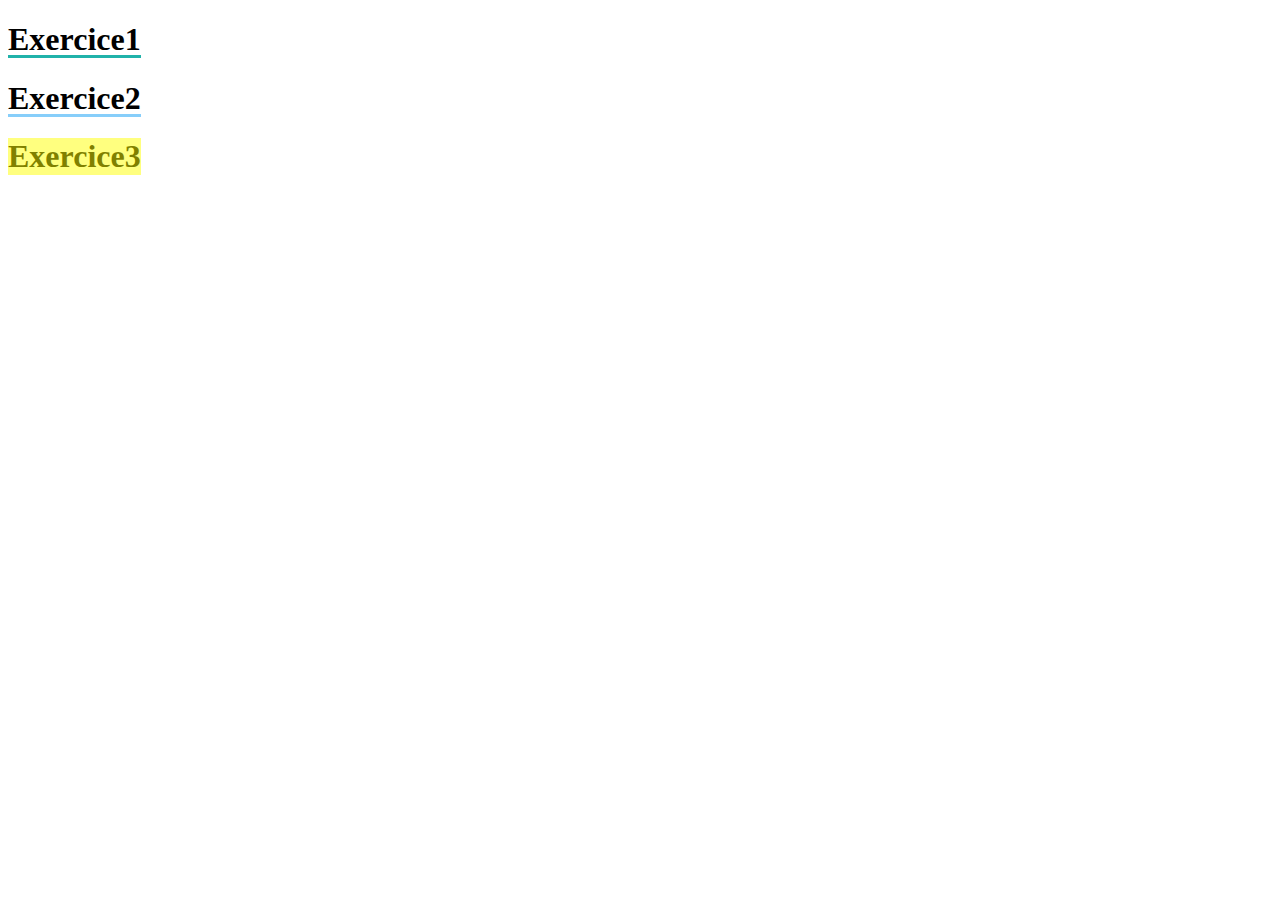
<file: before/index.html>
<!DOCTYPE html>
<html lang="en">
<head>
    <meta charset="UTF-8">
    <meta http-equiv="X-UA-Compatible" content="IE=edge">
    <meta name="viewport" content="width=device-width, initial-scale=1.0">
    <title>Document</title>
    <link rel="stylesheet" href="./public/css/style.css">
</head>
<body>
    <h1 id="h1">Exercice1</h1>
    <h1 id="h2">Exercice2</h1>
    <h1 id="h3">Exercice3</h1>
</body>
</html>
</file>
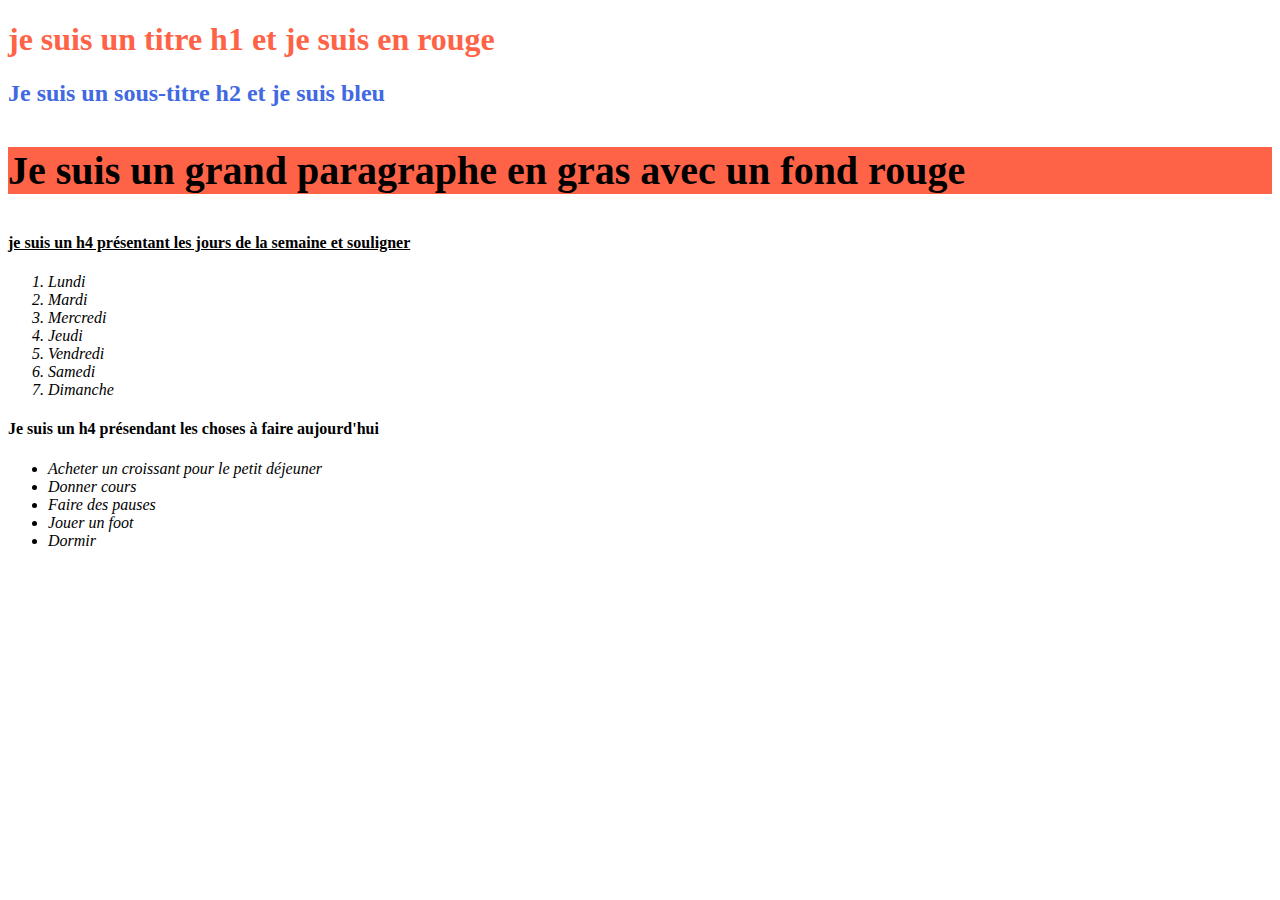
<file: exercice1/index.html>
<!DOCTYPE html>
<html lang="en">
<head>
    <meta charset="UTF-8">
    <meta http-equiv="X-UA-Compatible" content="IE=edge">
    <meta name="viewport" content="width=device-width, initial-scale=1.0">
    <link rel="stylesheet" href="./public/css/style.css">
    <title>Document</title>
</head>
<body>
    
    <h1>je suis un titre h1 et je suis en rouge</h1>

    <h2>Je suis un sous-titre h2 et je suis bleu</h2>

    <p>Je suis un grand paragraphe en gras avec un fond rouge</p>

    <h4 class="underline">je suis un h4 présentant les jours de la semaine et souligner</h4>

    <ol>
        <li>Lundi</li>
        <li>Mardi</li>
        <li>Mercredi</li>
        <li>Jeudi</li>
        <li>Vendredi</li>
        <li>Samedi</li>
        <li>Dimanche</li>
    </ol>

    <h4>Je suis un h4 présendant les choses à faire aujourd'hui</h4>

    <ul>
        <li>Acheter un croissant pour le petit déjeuner</li>
        <li>Donner cours</li>
        <li>Faire des pauses</li>
        <li>Jouer un foot</li>
        <li>Dormir</li>
    </ul>


</body>
</html>
</file>
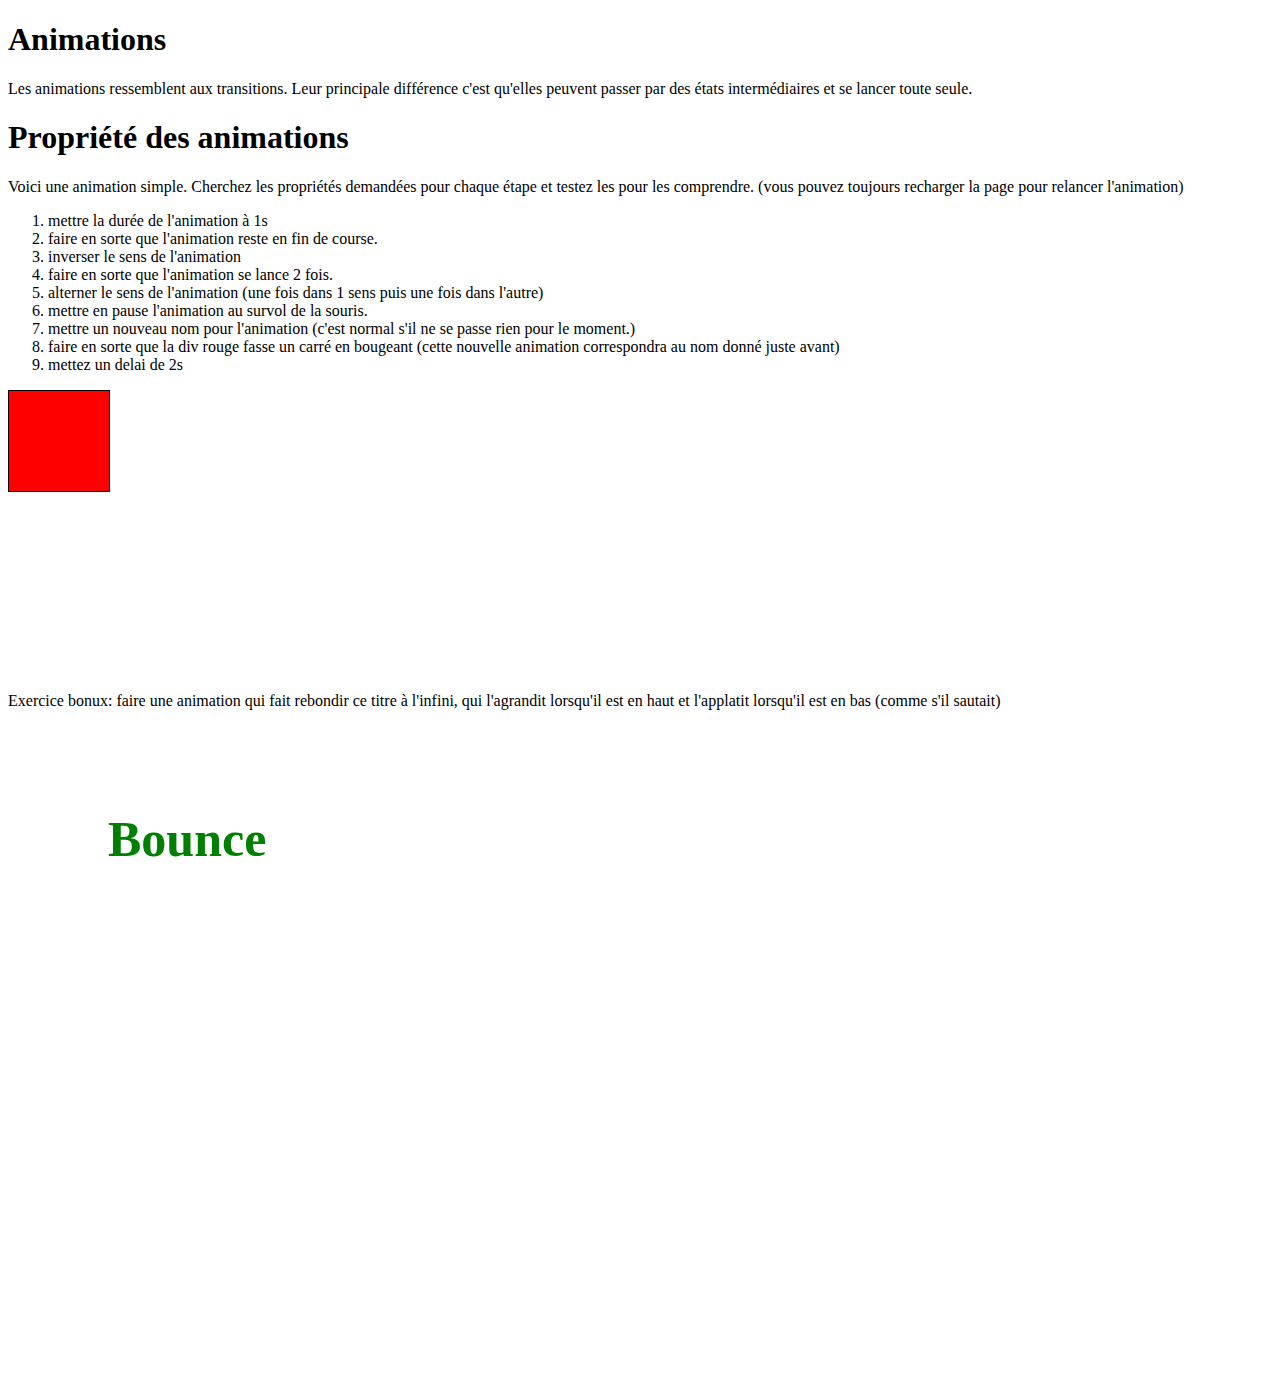
<file: exo-animation/index.html>
<!DOCTYPE html>
<html lang="fr" dir="ltr">
<head>
  <meta charset="utf-8">
  <title>animations exo</title>
  <link rel="stylesheet" href="style.css">
  <link rel="stylesheet" href="animation.css">
</head>
<body>
  <h1>Animations</h1>
  <p>Les animations ressemblent aux transitions. Leur principale différence c'est qu'elles peuvent passer par des états intermédiaires et se lancer toute seule.</p>

  <h1>Propriété des animations</h1>

  <p>Voici une animation simple. Cherchez les propriétés demandées pour chaque étape et testez les pour les comprendre. (vous pouvez toujours recharger la page pour relancer l'animation)</p>

  <ol>
    <li>mettre la durée de l'animation à 1s</li>
    <li>faire en sorte que l'animation reste en fin de course.</li>
    <li>inverser le sens de l'animation</li>
    <li>faire en sorte que l'animation se lance 2 fois.</li>
    <li>alterner le sens de l'animation (une fois dans 1 sens puis une fois dans l'autre)</li>
    <li>mettre en pause l'animation au survol de la souris.</li>
    <li>mettre un nouveau nom pour l'animation (c'est normal s'il ne se passe rien pour le moment.)</li>
    <li>faire en sorte que la div rouge fasse un carré en bougeant (cette nouvelle animation correspondra au nom donné juste avant)</li>
    <li>mettez un delai de 2s</li>
  </ol>
  <div></div>
  <p>Exercice bonux: faire une animation qui fait rebondir ce titre à l'infini, qui l'agrandit lorsqu'il est en haut et l'applatit lorsqu'il est en bas (comme s'il sautait)</p>
  <h2 id="bounce-title">Bounce</h2>
</body>
</html>
</file>
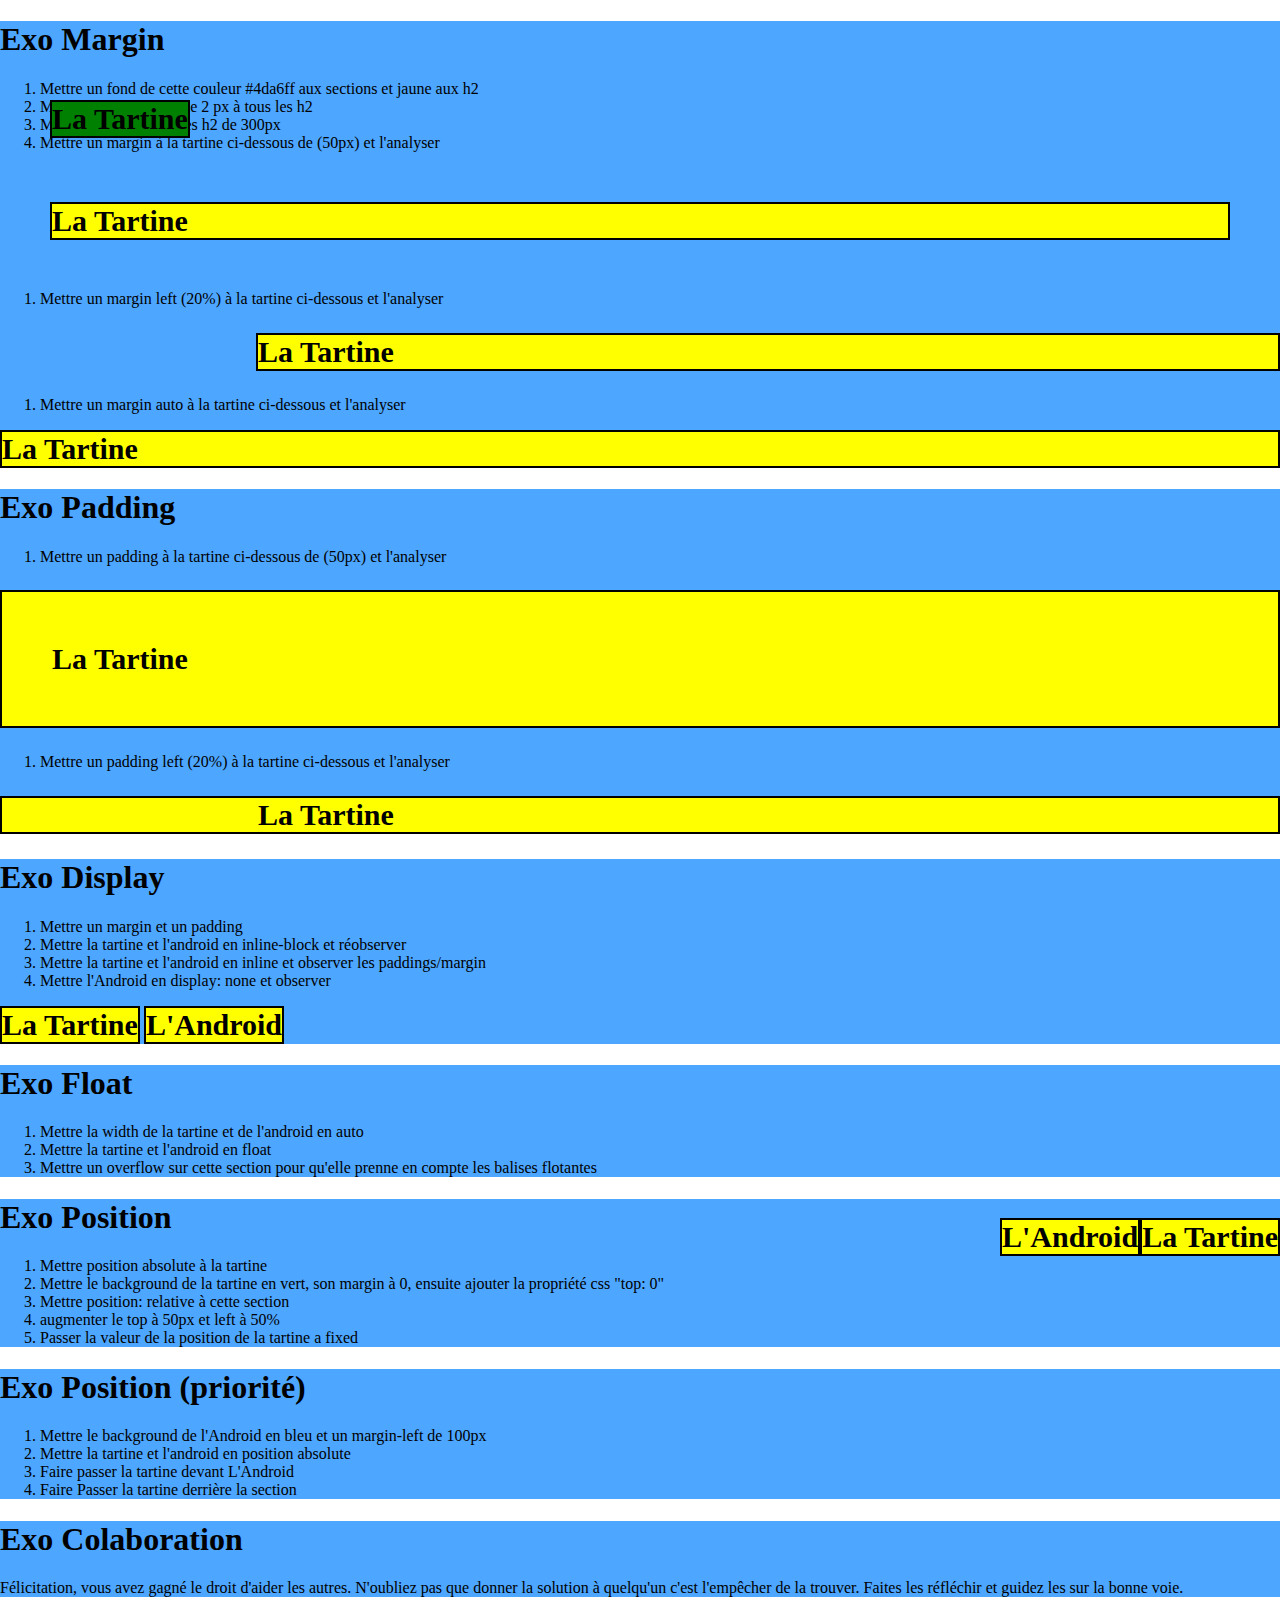
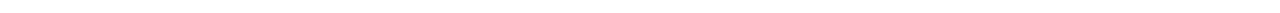
<file: exo-positions/index.html>
<!DOCTYPE html>
<html lang="en">

<head>
  <meta charset="UTF-8">
  <meta name="viewport" content="width=device-width, initial-scale=1.0">
  <meta http-equiv="X-UA-Compatible" content="ie=edge">
  <link rel="stylesheet" href="public/css/style.css">
  <title>Document</title>
</head>

<body>
  <section>
    <h1>Exo Margin</h1>
    <ol>
      <li>Mettre un fond de cette couleur #4da6ff aux sections et jaune aux h2</li>
      <li>Mettre un border noir de 2 px à tous les h2</li>
      <li>Mettre la taille à tous les h2 de 300px</li>
      <li>Mettre un margin à la tartine ci-dessous de (50px) et l'analyser</li>
    </ol>
    <h2>La Tartine</h2>
    <ol>
      <li>Mettre un margin left (20%) à la tartine ci-dessous et l'analyser</li>
    </ol>
    <h2>La Tartine</h2>
    <ol>
      <li>Mettre un margin auto à la tartine ci-dessous et l'analyser</li>
    </ol>
    <h2>La Tartine</h2>
  </section>

  <section>
    <h1>Exo Padding</h1>
    <ol>
      <li>Mettre un padding à la tartine ci-dessous de (50px) et l'analyser</li>
    </ol>
    <h2>La Tartine</h2>
    <ol>
      <li>Mettre un padding left (20%) à la tartine ci-dessous et l'analyser</li>
    </ol>
    <h2>La Tartine</h2>
  </section>

  <section>
    <h1>Exo Display</h1>
    <ol>
      <li>Mettre un margin et un padding</li>
      <li>Mettre la tartine et l'android en inline-block et réobserver</li>
      <li>Mettre la tartine et l'android en inline et observer les paddings/margin
        <!-- Les margin top et bottom ne sont plus pris en compte alors que les paddings tops et bottom existent et ne prennent
          plus en compte les éléments autour (donc les supperposent) -->
      </li>
      <li>Mettre l'Android en display: none et observer</li>
    </ol>
    <h2>La Tartine</h2>
    <h2>L'Android</h2>
  </section>

  <section>
    <h1>Exo Float</h1>
    <ol>
      <li>Mettre la width de la tartine et de l'android en auto</li>
      <!-- permet de réinitialiser la largeur -->
      <li>Mettre la tartine et l'android en float</li>
      <li>Mettre un overflow sur cette section pour qu'elle prenne en compte les balises flotantes</li>
      <!-- l'overflow hidden va faire en sorte de ne pas cacher les éléments qui ne sont pas sensé sortir du block. Donc il va agrandir ce block -->
    </ol>
    <h2>La Tartine</h2>
    <h2>L'Android</h2>
  </section>
  <section>
    <h1>Exo Position</h1>
    <ol>
      <li>Mettre position absolute à la tartine</li>
      <!-- la tartine n'est plus prise en compte par la section (elle est comme "décolée") -->
      <li>Mettre le background de la tartine en vert, son margin à 0, ensuite ajouter la propriété css "top: 0"</li>
      <!-- MAIS OU EST LA TARTINE ??
        la tartine est à 0 px du top du body -->
      <li>Mettre position: relative à cette section</li>
      <!-- "position:absolute;" se rapporte au parent le plus proche qui possède la propriété css "position: relative;" -->
      <li>augmenter le top à 50px et left à 50%</li>
      <li>Passer la valeur de la position de la tartine a fixed</li>
      <!-- la tartine est maintenant en fixed,vous pouvez observer le phénomène quand vous scrollez dans votre page,la tartine reste fixe par rapport à votre écran -->
    </ol>
    <h2>La Tartine</h2>
  </section>

  <section>
    <h1>Exo Position (priorité)</h1>
    <ol>
      <li>Mettre le background de l'Android en bleu et un margin-left de 100px</li>
      <li>Mettre la tartine et l'android en position absolute</li>
      <!-- La Tartine et l'Android se "décollent" du block et se superposent et l'Android est au dessus de la tartine car il est positionné après La Tartine dans l'html -->
      <li>Faire passer la tartine devant L'Android</li>
      <li>Faire Passer la tartine derrière la section</li>
    </ol>
    <h2>La Tartine</h2>
    <h2>L'Android</h2>
  </section>

  <section>
    <h1>Exo Colaboration</h1>
    <p>Félicitation, vous avez gagné le droit d'aider les autres. N'oubliez pas que donner la solution à quelqu'un c'est l'empêcher
      de la trouver. Faites les réfléchir et guidez les sur la bonne voie.
    </p>
  </section>

</body>

</html>
</file>
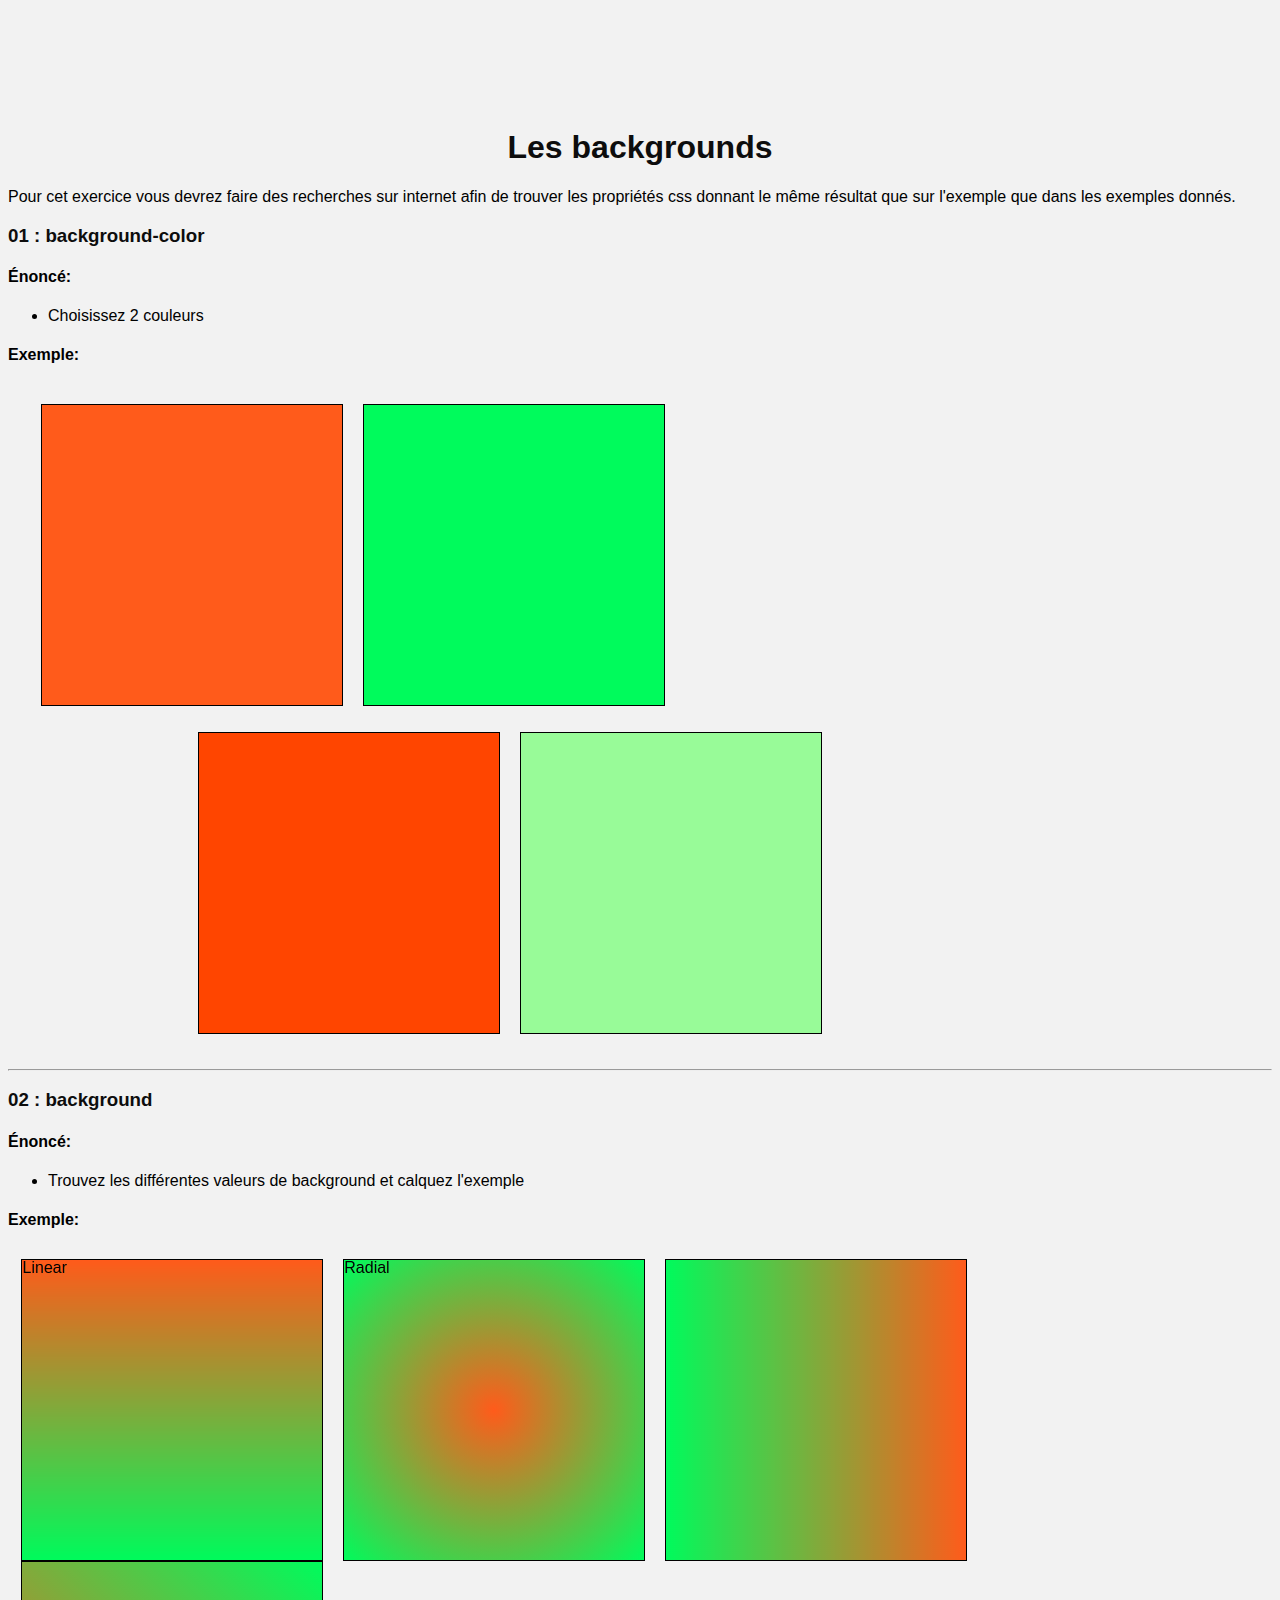
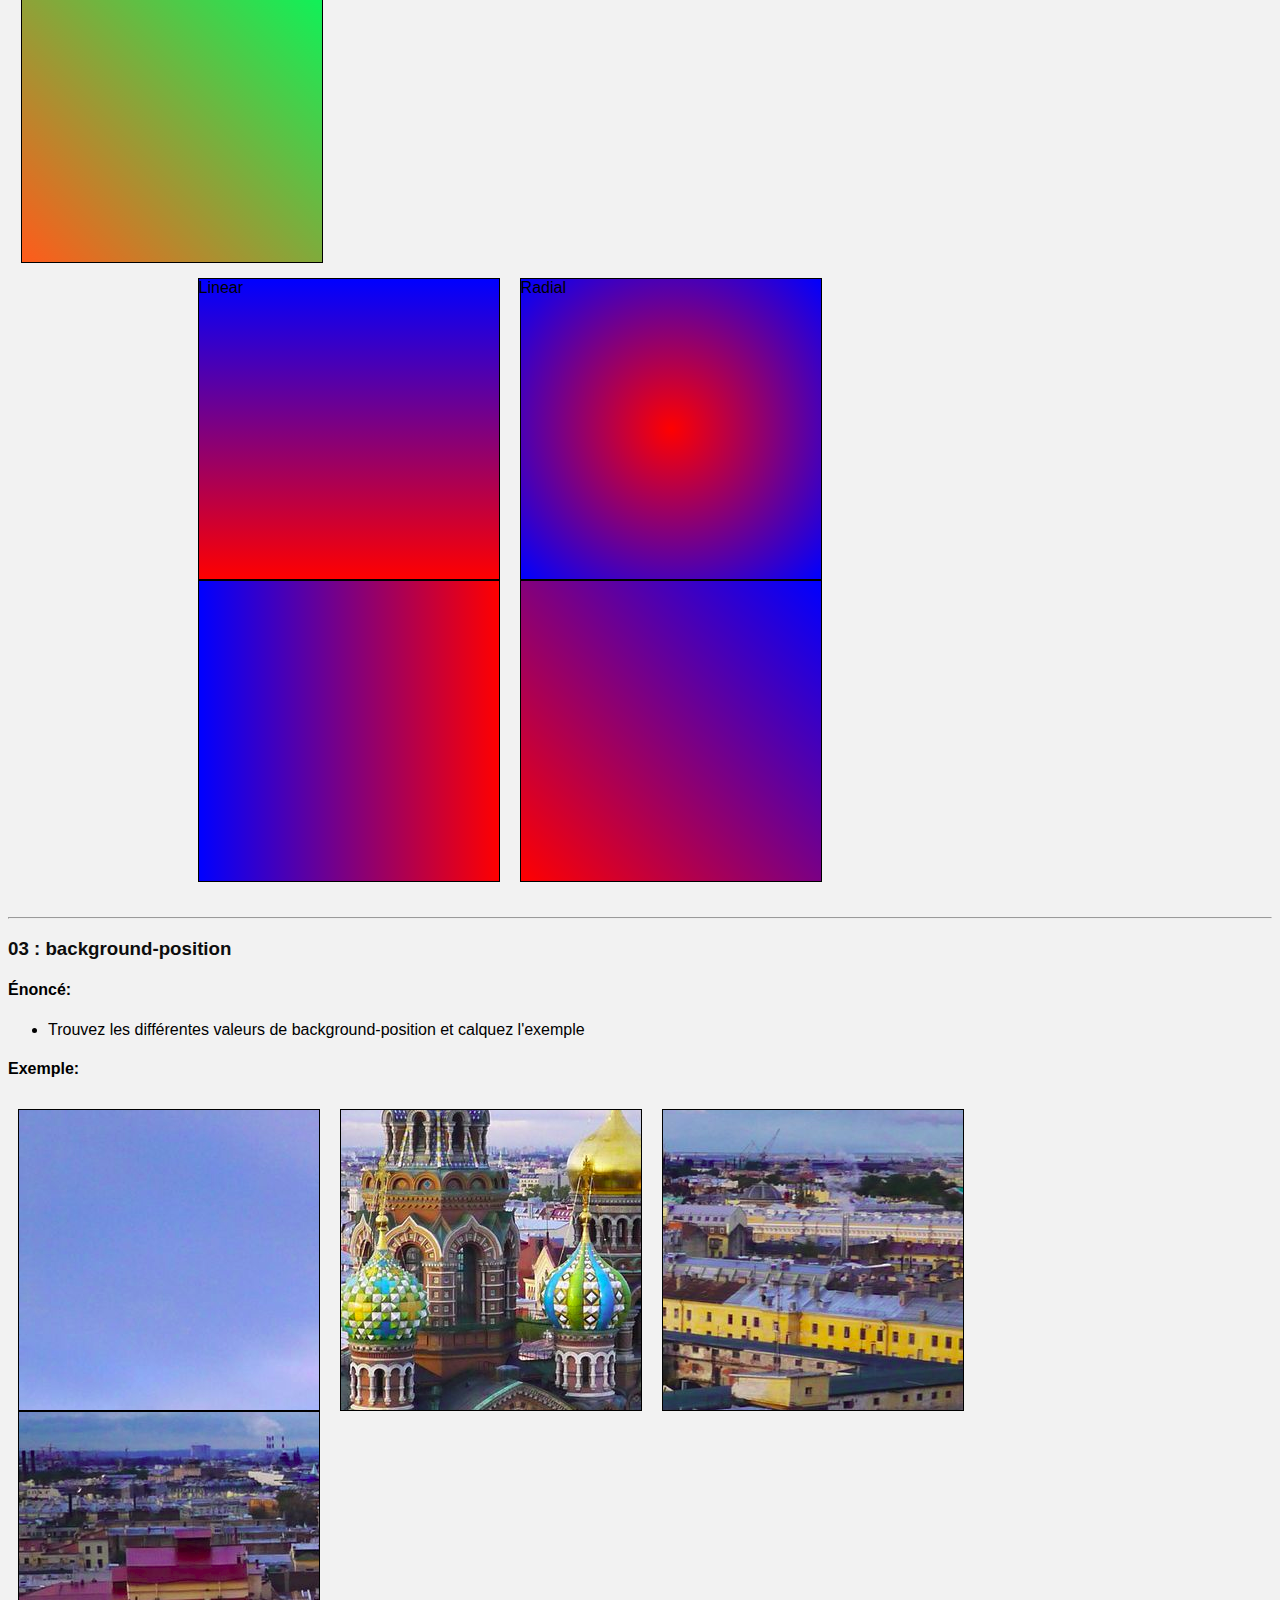
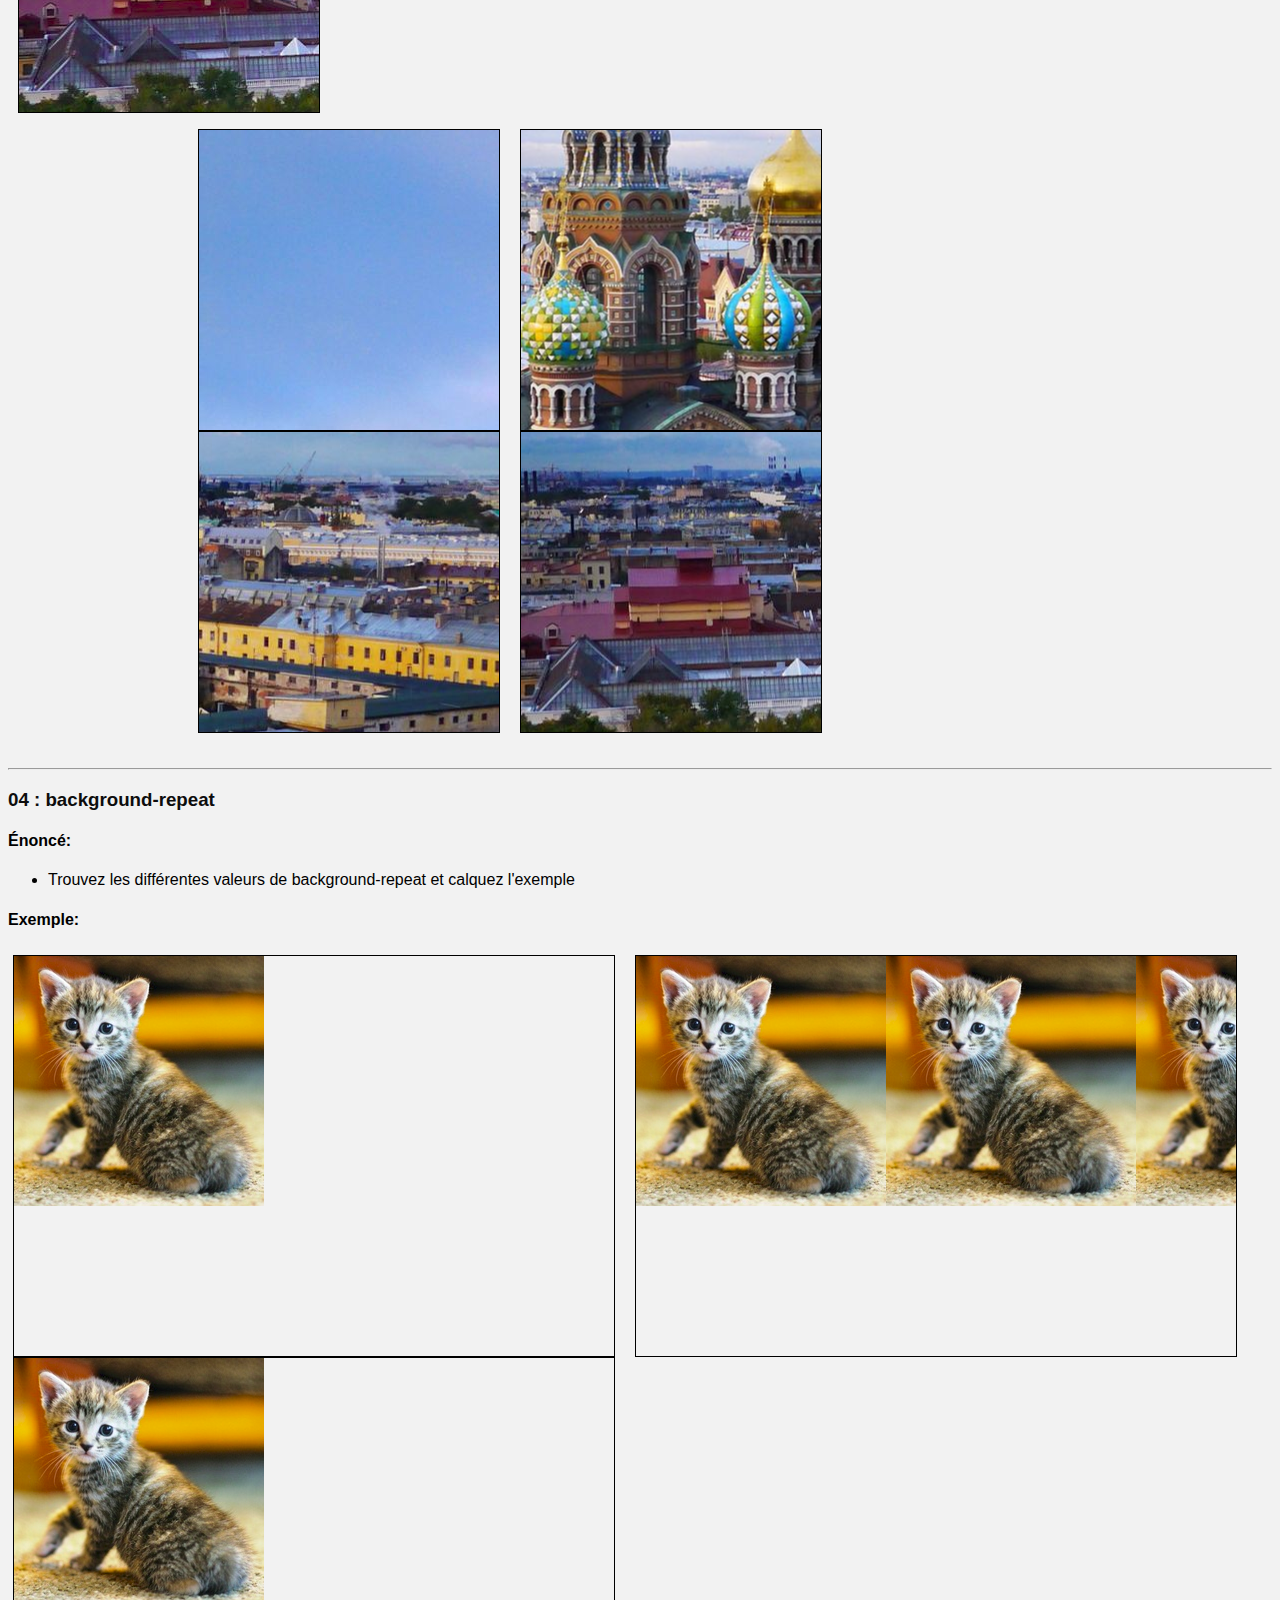
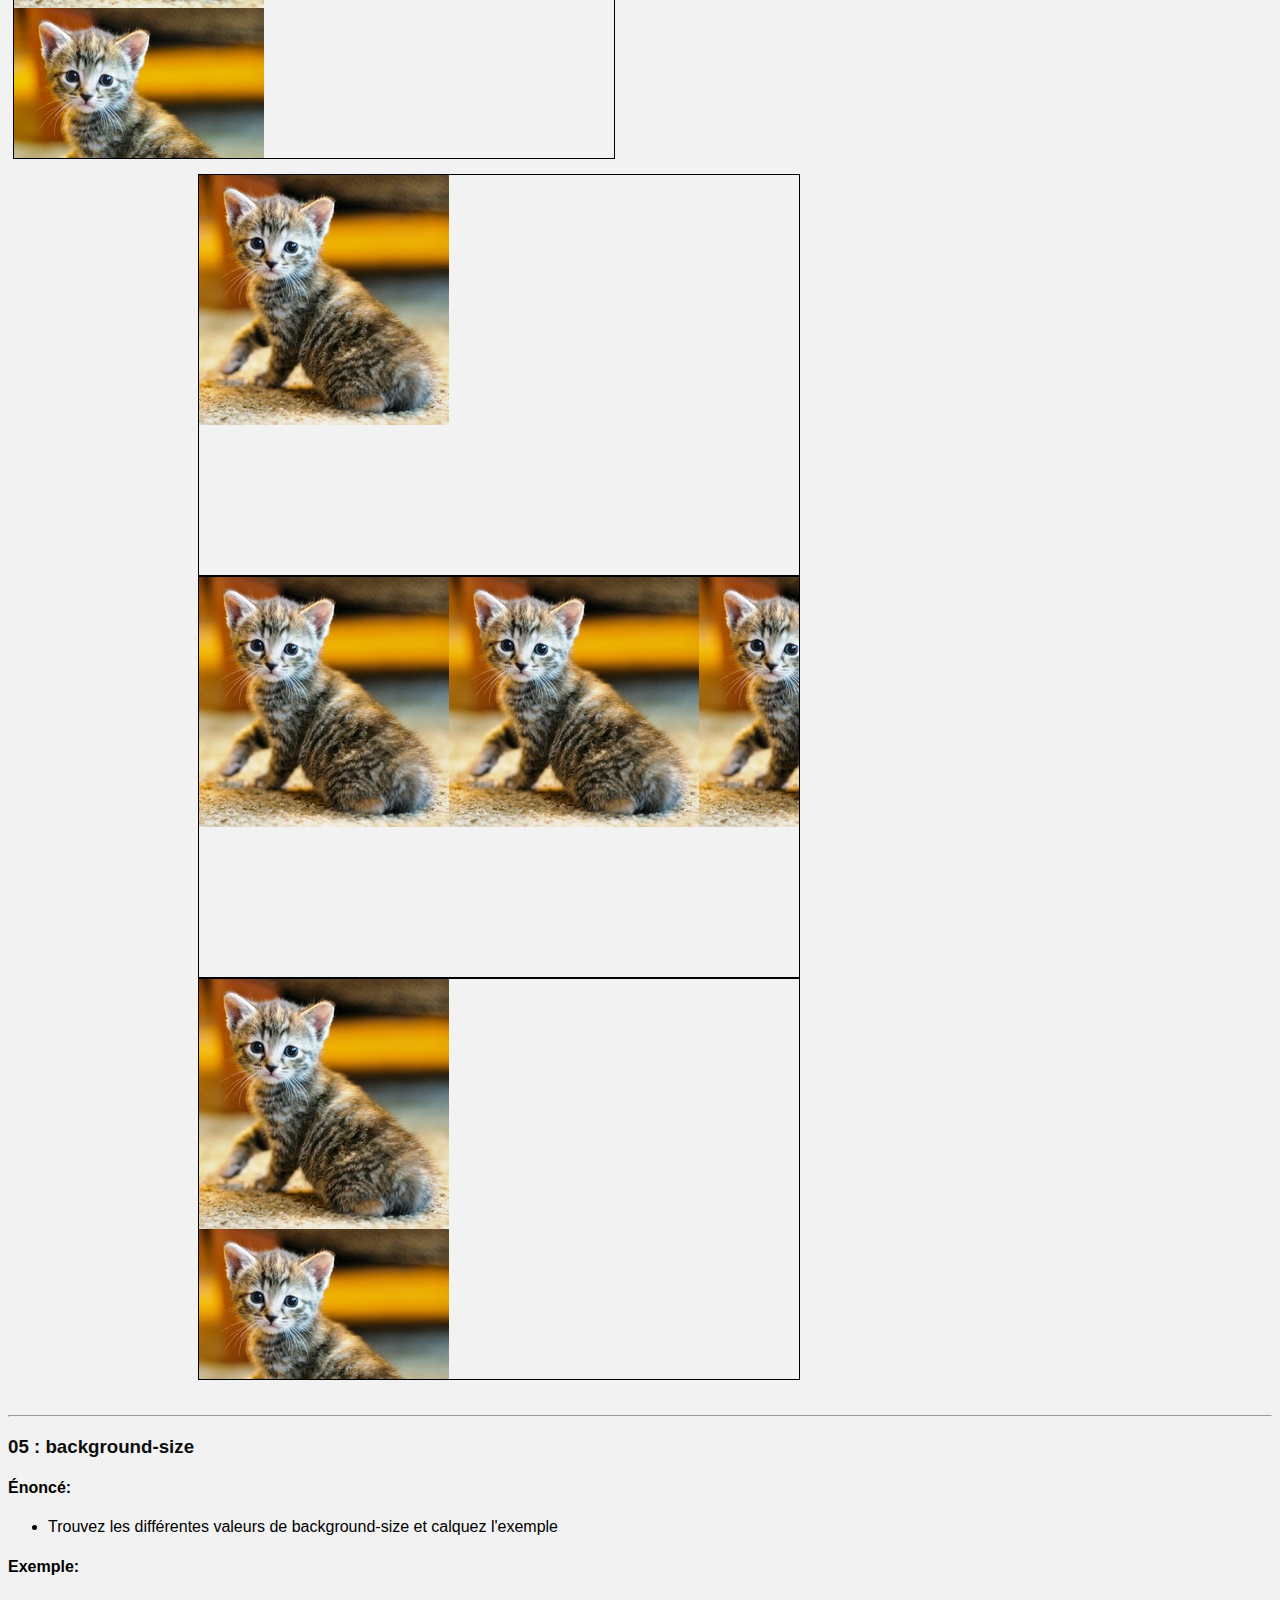
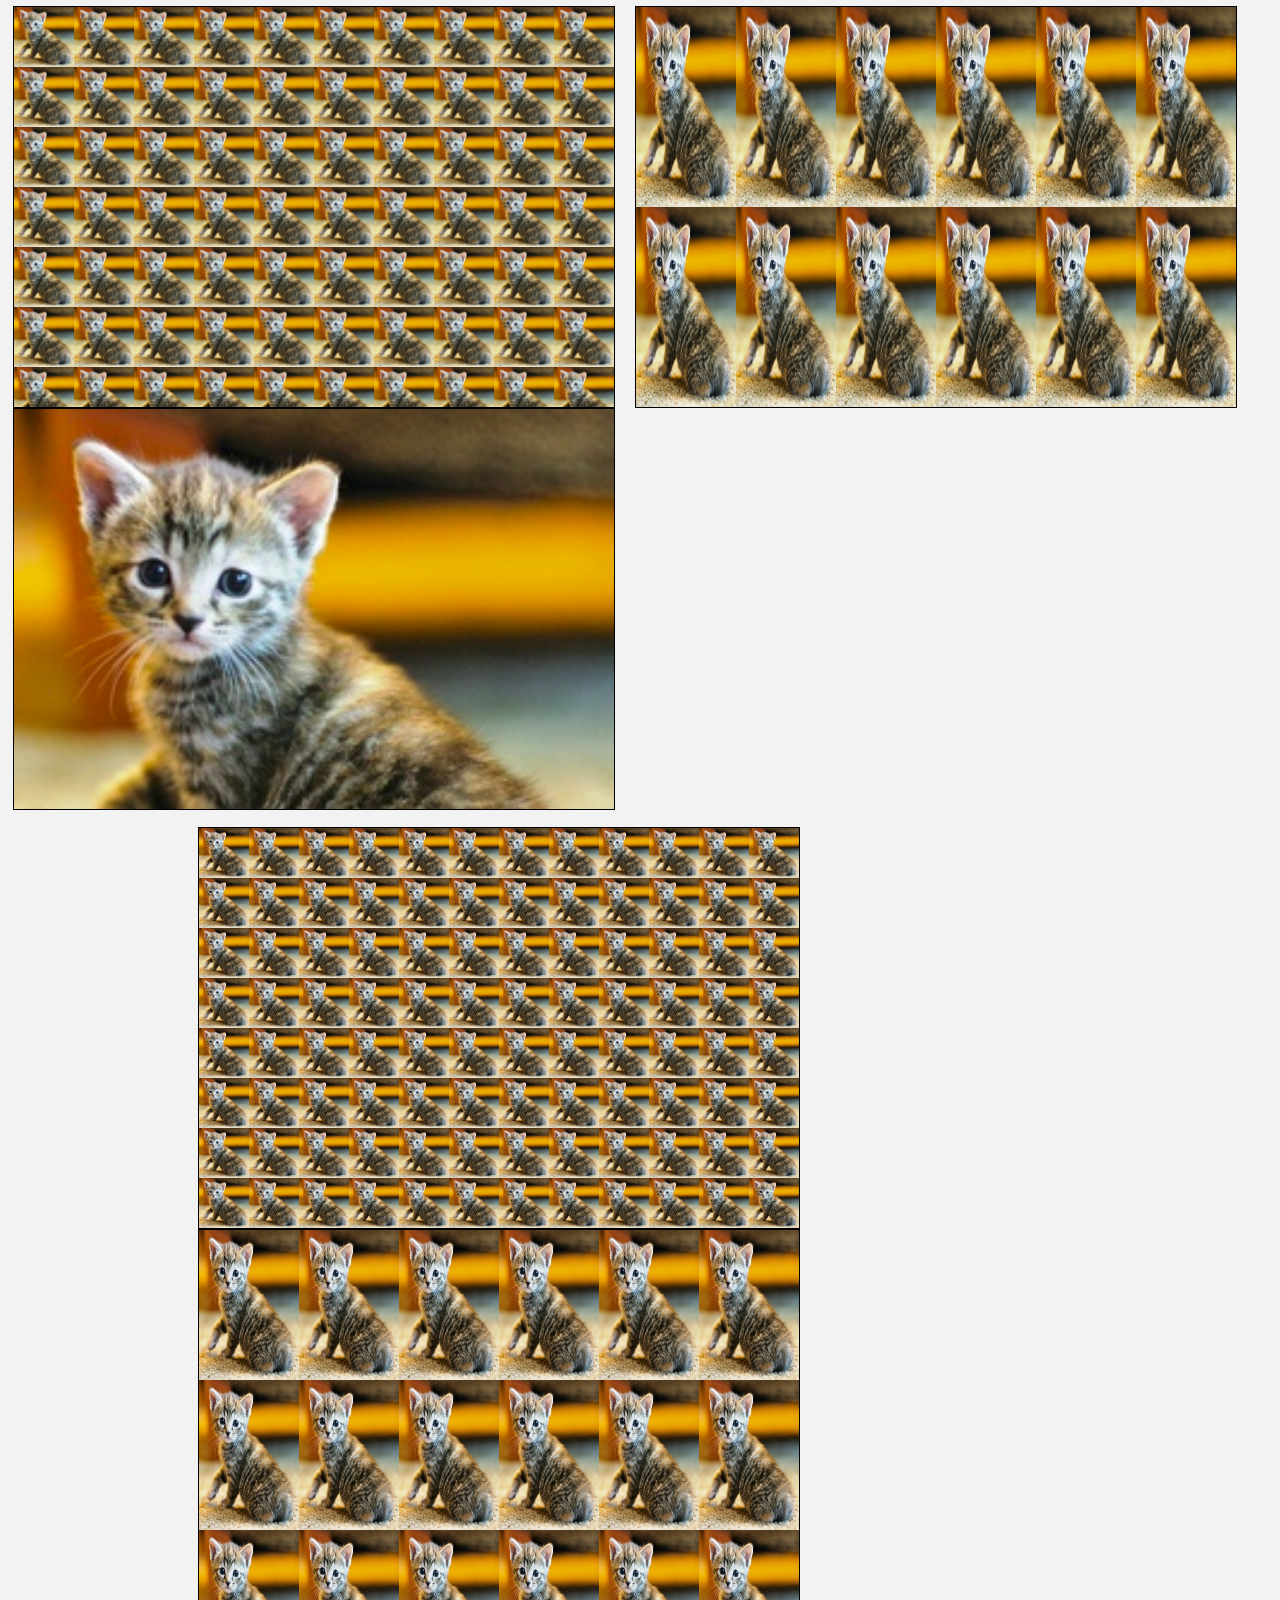
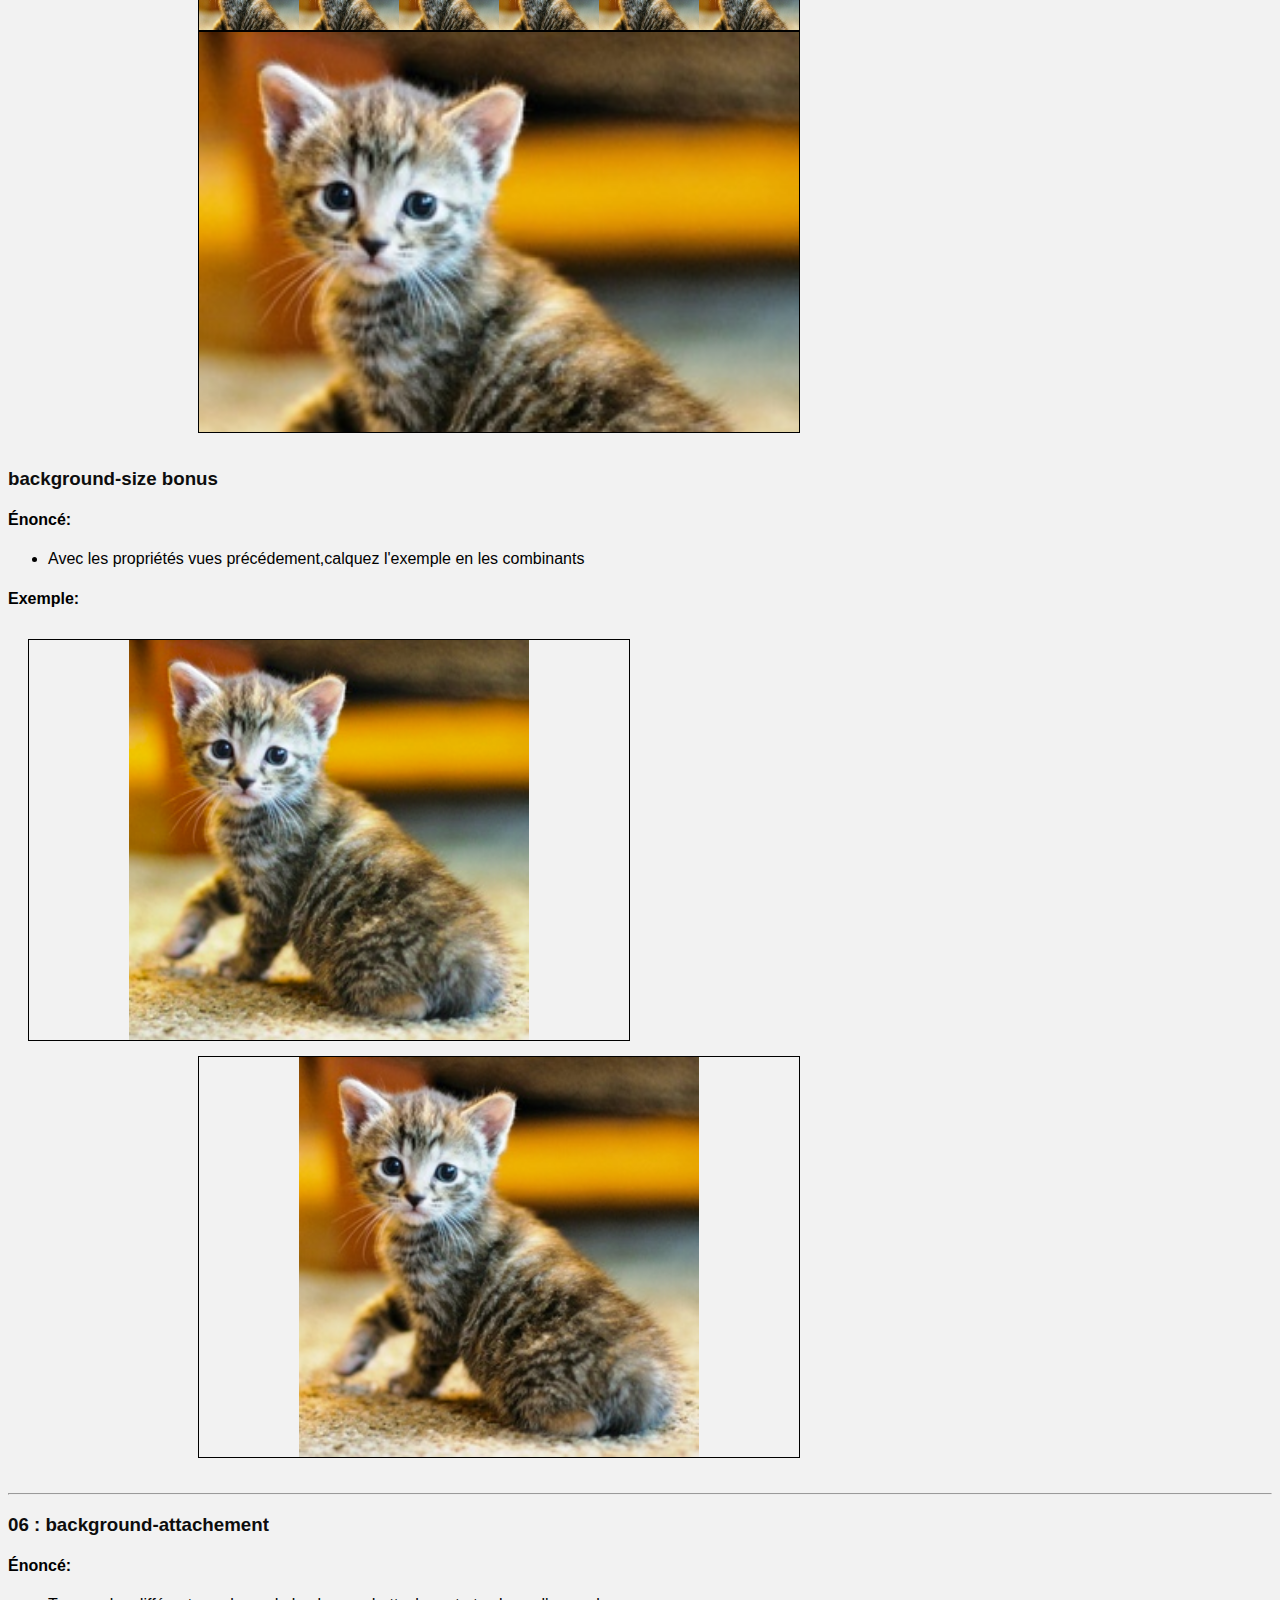
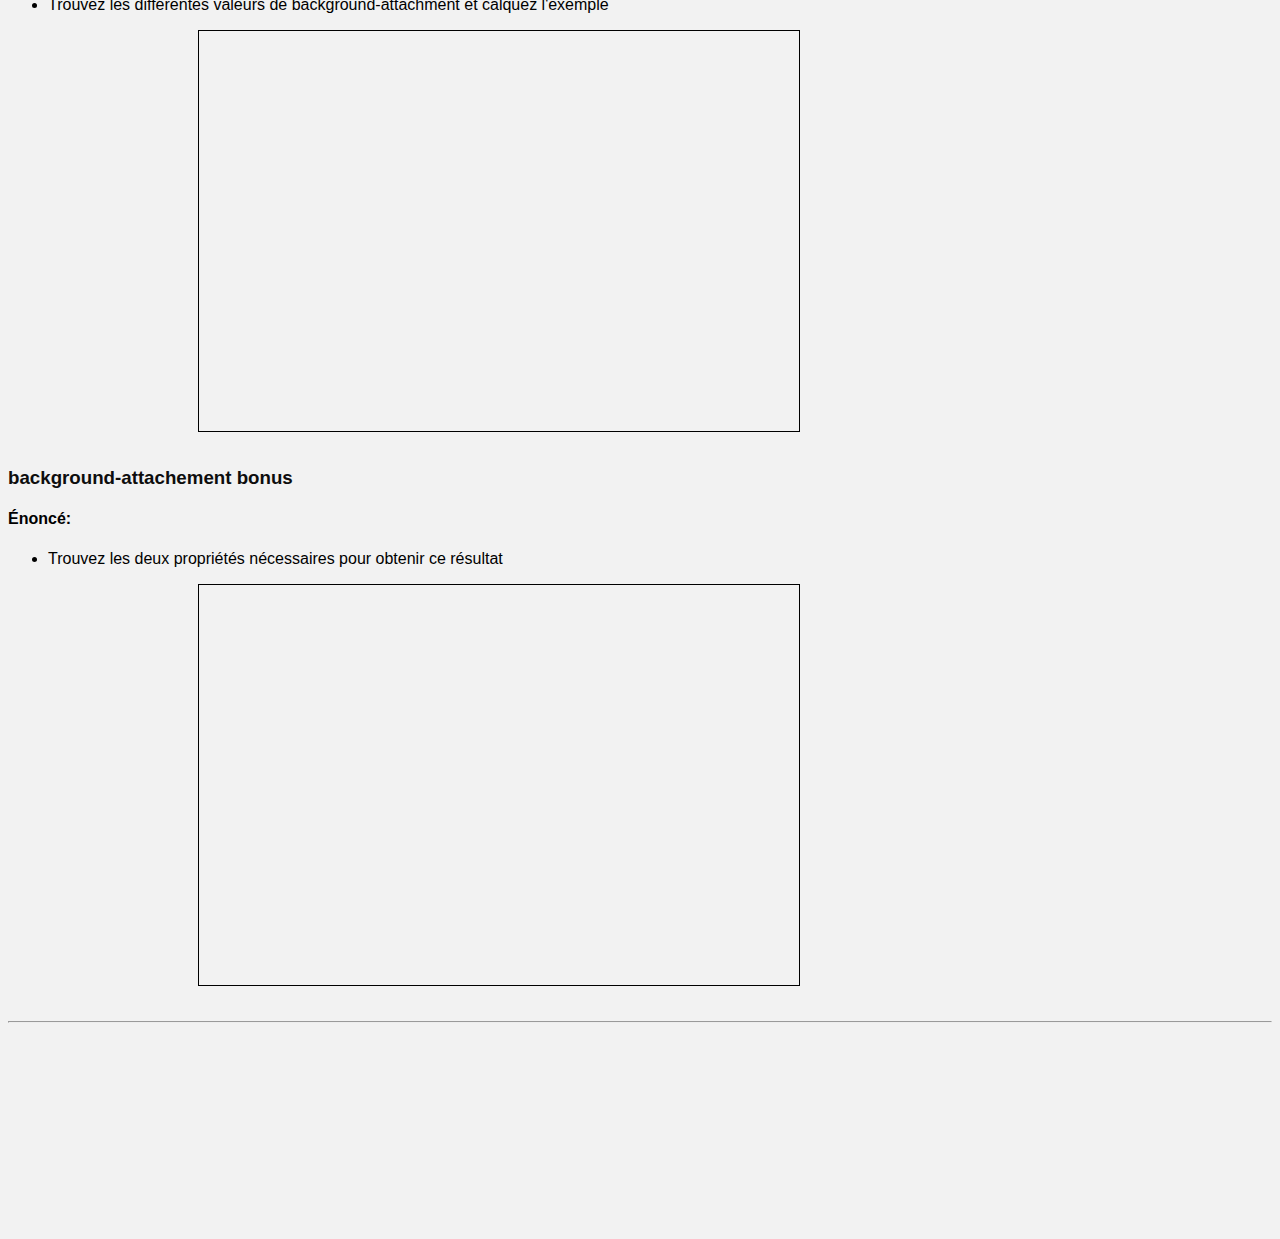
<file: les_backgrounds_exo/index.html>
<!DOCTYPE html>
<html lang="fr">

<head>
    <meta charset="UTF-8">
    <meta name="viewport" content="width=device-width, initial-scale=1.0">
    <meta http-equiv="X-UA-Compatible" content="ie=edge">
    <link rel="stylesheet" href="css/style.css">
    <title>Les Backgrounds</title>
</head>

<body>


    <h1>Les backgrounds</h1>
    <p>Pour cet exercice vous devrez faire des recherches sur internet afin de trouver les propriétés css donnant le même résultat que sur l'exemple
        que dans les exemples donnés.

    </p>

    <h3>01 : background-color</h3>
    <h4>Énoncé:</h4>
    <ul>
        <li>
            Choisissez 2 couleurs
        </li>
    </ul>
    <h4>Exemple:</h4>
    <img src="images/exemples/exo_01.png" alt=""> 
    <div class="container">
        <div class="bg-color-1 float-left box-300"></div>
        <div class="bg-color-2 float-left box-300"></div>
    </div>
    <div class="clear"></div>
    <hr>

    <h3>02 : background</h3>
    <h4>Énoncé:</h4>
    <ul>
        <li>
            Trouvez les différentes valeurs de background et calquez l'exemple
        </li>
    </ul>
    <h4>Exemple:</h4>
    <img src="images/exemples/exo_02.png" alt=""> 
    <div class="container">
        <div class="bg-1 float-left box-300">Linear</div>
        <div class="bg-2 float-left box-300">Radial</div>
        <div class="bg-3 float-left box-300"></div>
        <div class="bg-4 float-left box-300"></div>
    </div>
    <div class="clear"></div>
    <hr>

    <h3>03 : background-position</h3>
    <h4>Énoncé:</h4>
    <ul>
        <li>
            Trouvez les différentes valeurs de background-position et calquez l'exemple
        </li>
    </ul>
    <h4>Exemple:</h4>
    <img src="images/exemples/exo_03.png" alt=""> 
    <div class="container">
        <div class="float-left img-1 box-300"></div>
        <div class="float-left img-2 box-300"></div>
        <div class="float-left img-3 box-300"></div>
        <div class="float-left img-4 box-300"></div>
    </div>
    <div class="clear"></div>
    <hr>

    <h3>04 : background-repeat</h3>
    <h4>Énoncé:</h4>
    <ul>
        <li>
            Trouvez les différentes valeurs de background-repeat et calquez l'exemple
        </li>
    </ul>
    <h4>Exemple:</h4>
    <img src="images/exemples/exo_04.png" alt=""> 
    <div class="container">
        <div class="float-left img-5 box-400-600"></div>
        <div class="float-left img-6 box-400-600"></div>
        <div class="float-left img-7 box-400-600"></div>
    </div>
    <div class="clear"></div>
    <hr>
    <h3>05 : background-size</h3>
    <h4>Énoncé:</h4>
    <ul>
        <li>
            Trouvez les différentes valeurs de background-size et calquez l'exemple
        </li>
    </ul>
    <h4>Exemple:</h4>
    <img src="images/exemples/exo_05.png" alt=""> 
    <div class="container">
        <div class="float-left img-8 box-400-600"></div>
        <div class="float-left img-9 box-400-600"></div>
        <div class="float-left img-10 box-400-600"></div>
    </div>
    <h3>background-size
        <strong>bonus</strong>
    </h3>
    <h4>Énoncé:</h4>
    <ul>
        <li>
            Avec les propriétés vues précédement,calquez l'exemple en les combinants
        </li>
    </ul>
    <h4>Exemple:</h4>
    <img src="images/exemples/exo_05_bonus.png" alt=""> 
    <div class="container">
        <div class="float-left img-11 box-400-600"></div>
    </div>
    <div class="clear"></div>
    <hr>

    <h3>06 : background-attachement</h3>
    <h4>Énoncé:</h4>
    <ul>
        <li>
            Trouvez les différentes valeurs de background-attachment et calquez l'exemple
        </li>
    </ul>
    <div class="container">
        <div class="float-left img-12 box-400-600"></div>
    </div>
    <h3>background-attachement
        <strong>bonus</strong>
    </h3>
    <h4>Énoncé:</h4>
    <ul>
        <li>
            Trouvez les deux propriétés nécessaires pour obtenir ce résultat
        </li>
    </ul>
    
    <div class="container">
        <div class="float-left img-13 box-400-600"></div>
    </div>
    <div class="clear"></div>
    <hr>



</body>

</html>
</file>
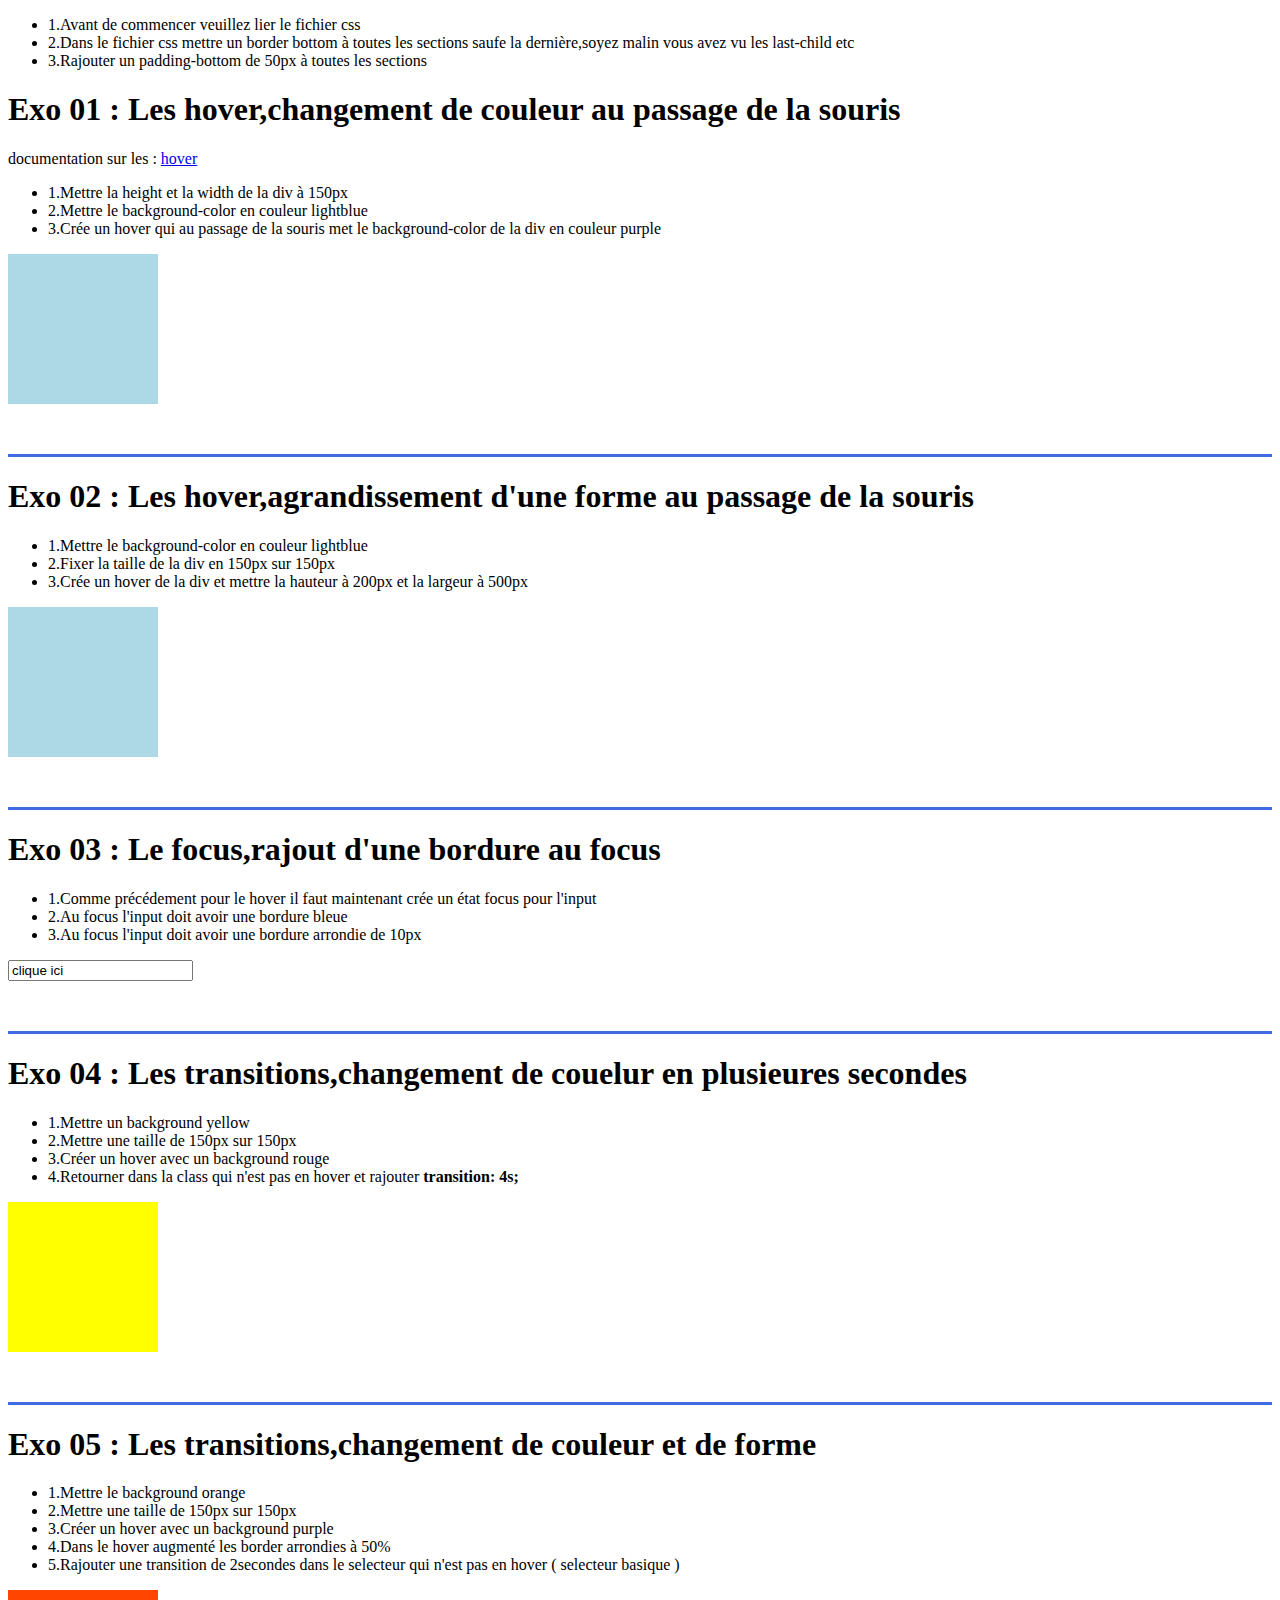
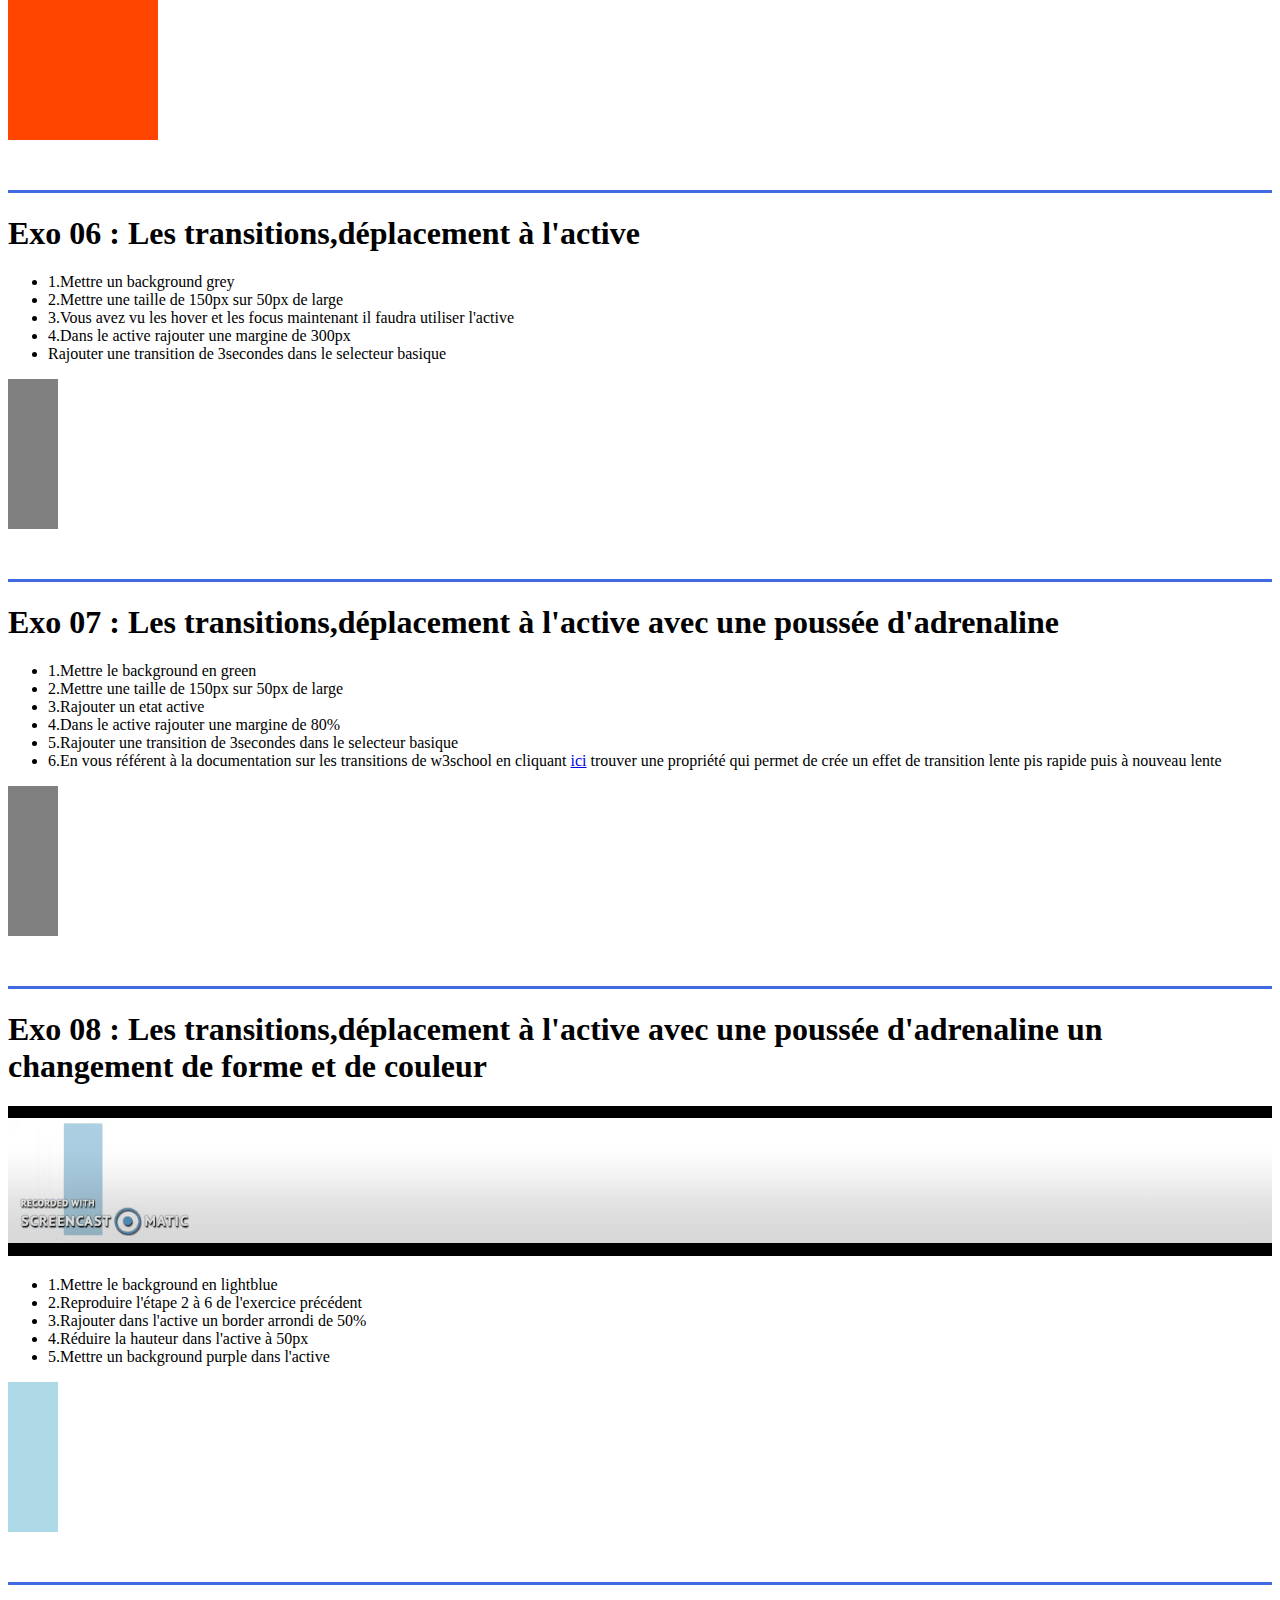
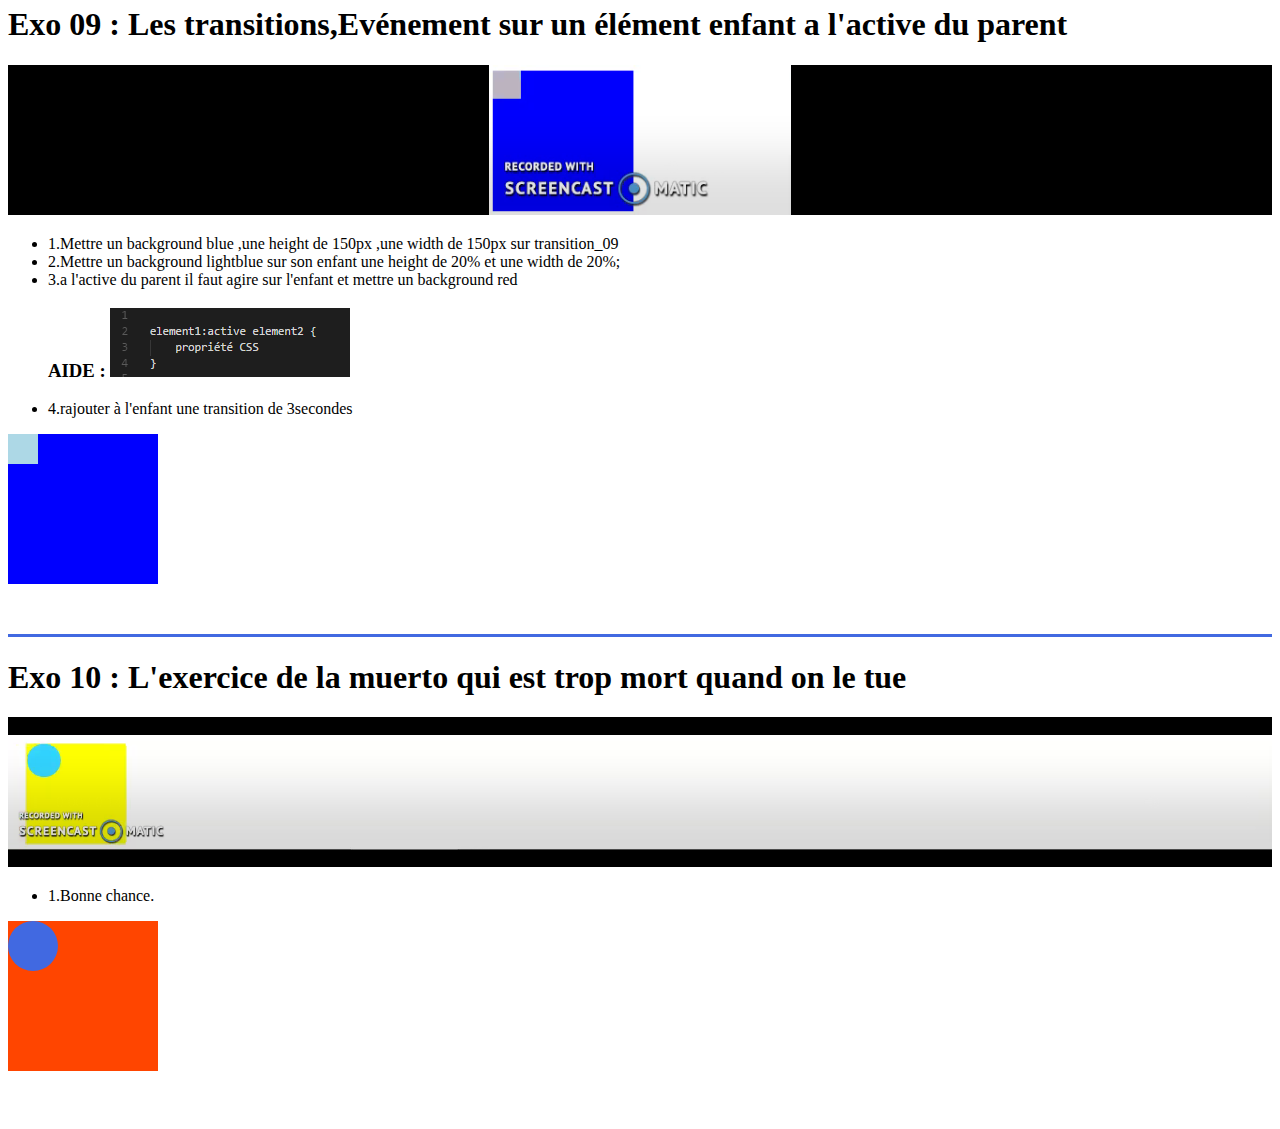
<file: les_transitions/index.html>
<!DOCTYPE html>
<html lang="en">

<head>
    <meta charset="UTF-8">
    <meta name="viewport" content="width=device-width, initial-scale=1.0">
    <meta http-equiv="X-UA-Compatible" content="ie=edge">
    <link rel="stylesheet" href="public/css/style.css">
    <title>Les Transitions CSS</title>
</head>

<body>
    <p><ul>
        <li>1.Avant de commencer veuillez lier le fichier css</li>
        <li>2.Dans le fichier css mettre un border bottom à toutes les sections saufe la dernière,soyez malin vous avez vu les last-child etc</li>
        <li>3.Rajouter un padding-bottom de 50px à toutes les sections</li>
    </ul></p>

    <section id="les_hover_01">
        <h1>Exo 01 : Les hover,changement de couleur au passage de la souris</h1>
        <p>documentation sur les :
            <a target="_blank" href="https://www.w3schools.com/cssref/sel_hover.asp"> hover</a>
        </p>
        <ul>
            <li>1.Mettre la height et la width de la div à 150px
            </li>
            <li>2.Mettre le background-color en couleur lightblue
            </li>
            <li>3.Crée un hover qui au passage de la souris met le background-color de la div en couleur purple
            </li>
        </ul>
        <div class="bg-color">
        </div>
    </section>

    <section id="les_hover_02">
        <h1>Exo 02 : Les hover,agrandissement d'une forme au passage de la souris</h1>
        <ul>
            <li>1.Mettre le background-color en couleur lightblue</li>
            <li>2.Fixer la taille de la div en 150px sur 150px</li>
            <li>3.Crée un hover de la div et mettre la hauteur à 200px et la largeur à 500px</li>
        </ul>
        <div class="height_and_width">

        </div>
    </section>

    <section id="le_focus_03">
        <h1>Exo 03 : Le focus,rajout d'une bordure au focus</h1>
        <ul>
            <li>1.Comme précédement pour le hover il faut maintenant crée un état focus pour l'input </li>
            <li>2.Au focus l'input doit avoir une bordure bleue</li>
            <li>3.Au focus l'input doit avoir une bordure arrondie de 10px</li>
        </ul>
        <form action="">
            <input type="text" class="border_color" value="clique ici">
        </form>
    </section>

    <section id="les_transition_04">
        <h1>Exo 04 : Les transitions,changement de couelur en plusieures secondes</h1>
        <ul>
            <li>1.Mettre un background yellow</li>
            <li>2.Mettre une taille de 150px sur 150px</li>
            <li>3.Créer un hover avec un background rouge</li>
            <li>4.Retourner dans la class qui n'est pas en hover et rajouter
                <b>
                    transition: 4s;
                </b>
            </li>
        </ul>
        <div class="transition_04">
        </div>
    </section>

    <section id="les_transition_05">
        <h1>Exo 05 : Les transitions,changement de couleur et de forme</h1>
        <ul>
            <li>1.Mettre le background orange</li>
            <li>2.Mettre une taille de 150px sur 150px</li>
            <li>3.Créer un hover avec un background purple</li>
            <li>4.Dans le hover augmenté les border arrondies à 50%</li>
            <li>5.Rajouter une transition de 2secondes dans le selecteur qui n'est pas en hover ( selecteur basique )</li>
        </ul>
        <div class="transition_05">
        </div>
    </section>

    <section id="les_transition_06">
        <h1>Exo 06 : Les transitions,déplacement à l'active</h1>
        <ul>
            <li>1.Mettre un background grey</li>
            <li>2.Mettre une taille de 150px sur 50px de large</li>
            <li>3.Vous avez vu les hover et les focus maintenant il faudra utiliser l'active</li>
            <li>4.Dans le active rajouter une margine de 300px</li>
            <li>Rajouter une transition de 3secondes dans le selecteur basique </li>
        </ul>
        <div class="transition_06">
        </div>
    </section>
    <section id="les_transition_07">
        <h1>Exo 07 : Les transitions,déplacement à l'active avec une poussée d'adrenaline</h1>
        <ul>
            <li>1.Mettre le background en green</li>
            <li>2.Mettre une taille de 150px sur 50px de large</li>
            <li>3.Rajouter un etat active</li>
            <li>4.Dans le active rajouter une margine de 80%</li>
            <li>5.Rajouter une transition de 3secondes dans le selecteur basique </li>
            <li>6.En vous référent à la documentation sur les transitions de w3school en cliquant
                <a target="_blank" href="https://www.w3schools.com/css/css3_transitions.asp">ici</a> trouver une propriété qui permet de crée un effet de transition lente pis rapide puis à nouveau lente</li>
        </ul>
        <div class="transition_07">
        </div>
    </section>
    <section id="les_transition_08">
        <h1>Exo 08 : Les transitions,déplacement à l'active avec une poussée d'adrenaline un changement de forme et de couleur</h1>
        <embed src="public/videos/exo_08.mp4" autostart="true" height="100%" width="100%" />
        <ul>
            <li>1.Mettre le background en lightblue</li>
            <li>2.Reproduire l'étape 2 à 6 de l'exercice précédent</li>
            <li>3.Rajouter dans l'active un border arrondi de 50%</li>
            <li>4.Réduire la hauteur dans l'active à 50px</li>
            <li>5.Mettre un background purple dans l'active</li>
        </ul>
        <div class="transition_08">
        </div>
    </section>

    <section id="les_transition_09">
        <h1>Exo 09 : Les transitions,Evénement sur un élément enfant a l'active du parent</h1>
        <embed src="public/videos/exo_09.mp4" autostart="true" height="100%" width="100%" />
        <ul>
            <li>1.Mettre un background blue ,une height de 150px ,une width de 150px sur transition_09 </li>
            <li>2.Mettre un background lightblue sur son enfant une height de 20% et une width de 20%;</li>
            <li>3.a l'active du parent il faut agire sur l'enfant et mettre un background red</li>
            <h3>AIDE : <img src="public/images/exo_09.PNG" alt=""></h3>
            <li>4.rajouter à l'enfant une transition de 3secondes</li>
        </ul>
        <div class="transition_09">
            <div class="transition_09_enfant">
            </div>
        </div>
    </section>

    <section id="les_transition_10">
        <h1>Exo 10 : L'exercice de la muerto qui est trop mort quand on le tue</h1>
        <embed src="public/videos/exo_10.mp4" autostart="true" height="100%" width="100%" />
        <ul>
            <li>1.Bonne chance.</li>
        </ul>
        <div class="transition_10">
            <div class="transition_10_intrus">
            </div>
        </div>

    </section>
</body>

</html>
</file>
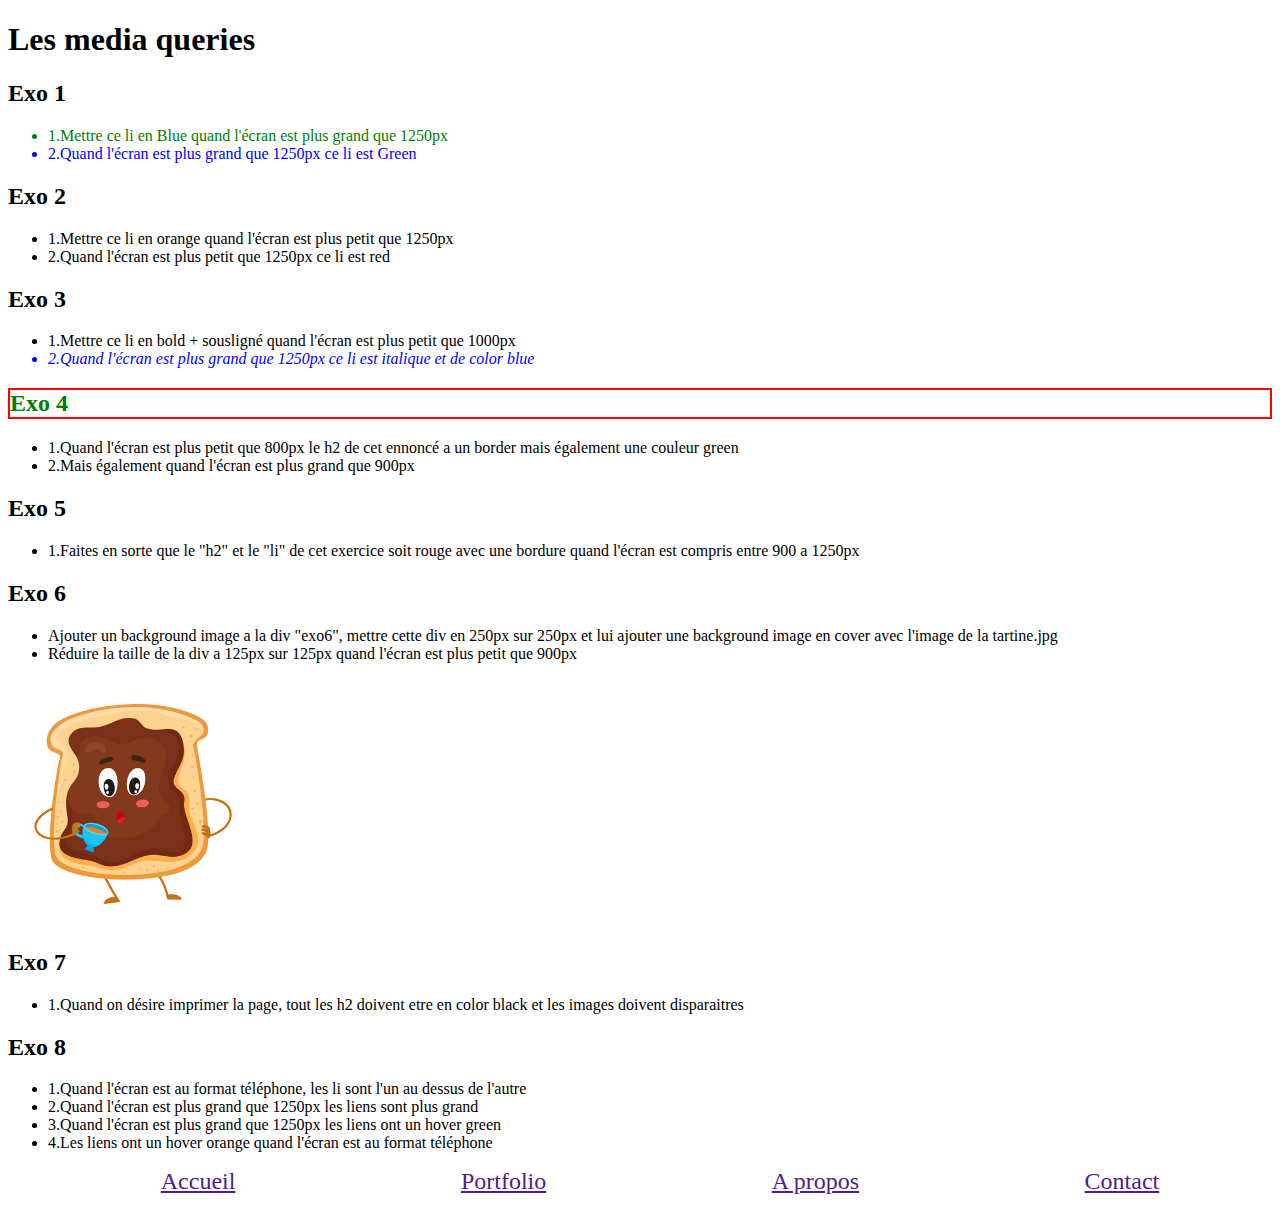
<file: mediaquery/index.html>
<!DOCTYPE html>
<html lang="fr">

<head>
    <meta charset="UTF-8">
    <meta http-equiv="X-UA-Compatible" content="IE=edge">
    <meta name="viewport" content="width=device-width, initial-scale=1.0">
    <link rel="stylesheet" href="./css/style.css">
    <title>Les MediaQueries</title>
</head>

<body>
    <h1>Les media queries</h1>

    <h2>Exo 1</h2>
    <ul>
        <li>1.Mettre ce li en Blue quand l'écran est plus grand que 1250px</li>
        <li>2.Quand l'écran est plus grand que 1250px ce li est Green</li>
    </ul>
    <h2>Exo 2</h2>
    <ul>
        <li>1.Mettre ce li en orange quand l'écran est plus petit que 1250px</li>
        <li>2.Quand l'écran est plus petit que 1250px ce li est red</li>
    </ul>
    <h2>Exo 3</h2>
    <ul>
        <li>1.Mettre ce li en bold + sousligné quand l'écran est plus petit que 1000px</li>
        <li>2.Quand l'écran est plus grand que 1250px ce li est italique et de color blue</li>
    </ul>

    <h2>Exo 4</h2>
    <ul>
        <li>1.Quand l'écran est plus petit que 800px le h2 de cet ennoncé a un border mais également une couleur green
        </li>
        <li>2.Mais également quand l'écran est plus grand que 900px</li>
    </ul>

    <h2>Exo 5</h2>
    <ul>
        <li>1.Faites en sorte que le "h2" et le "li" de cet exercice soit rouge avec une bordure quand l'écran est
            compris entre 900 a
            1250px
        </li>
    </ul>
    <h2>Exo 6</h2>
    <ul>
        <li>Ajouter un background image a la div "exo6", mettre cette div en 250px sur 250px et lui ajouter une
            background image en cover avec l'image de la tartine.jpg</li>
        <li>Réduire la taille de la div a 125px sur 125px quand l'écran est plus petit que 900px</li>
    </ul>
    <div id="exo6">
    </div>

    <h2>Exo 7</h2>
    <ul>
        <li>1.Quand on désire imprimer la page, tout les h2 doivent etre en color black et les images doivent
            disparaitres
        </li>
    </ul>
    <h2>Exo 8</h2>
    <ul>
        <li>1.Quand l'écran est au format téléphone, les li sont l'un au dessus de l'autre</li>
        <li>2.Quand l'écran est plus grand que 1250px les liens sont plus grand</li>
        <li>3.Quand l'écran est plus grand que 1250px les liens ont un hover green </li>
        <li>4.Les liens ont un hover orange quand l'écran est au format téléphone</li>
    </ul>
    <nav>
        <ul>
            <li>
                <a href="">Accueil</a>
            </li>
            <li>
                <a href="">Portfolio</a>
            </li>
            <li>
                <a href="">A propos</a>
            </li>
            <li>
                <a href="">Contact</a>
            </li>
        </ul>
    </nav>

</body>

</html>
</file>
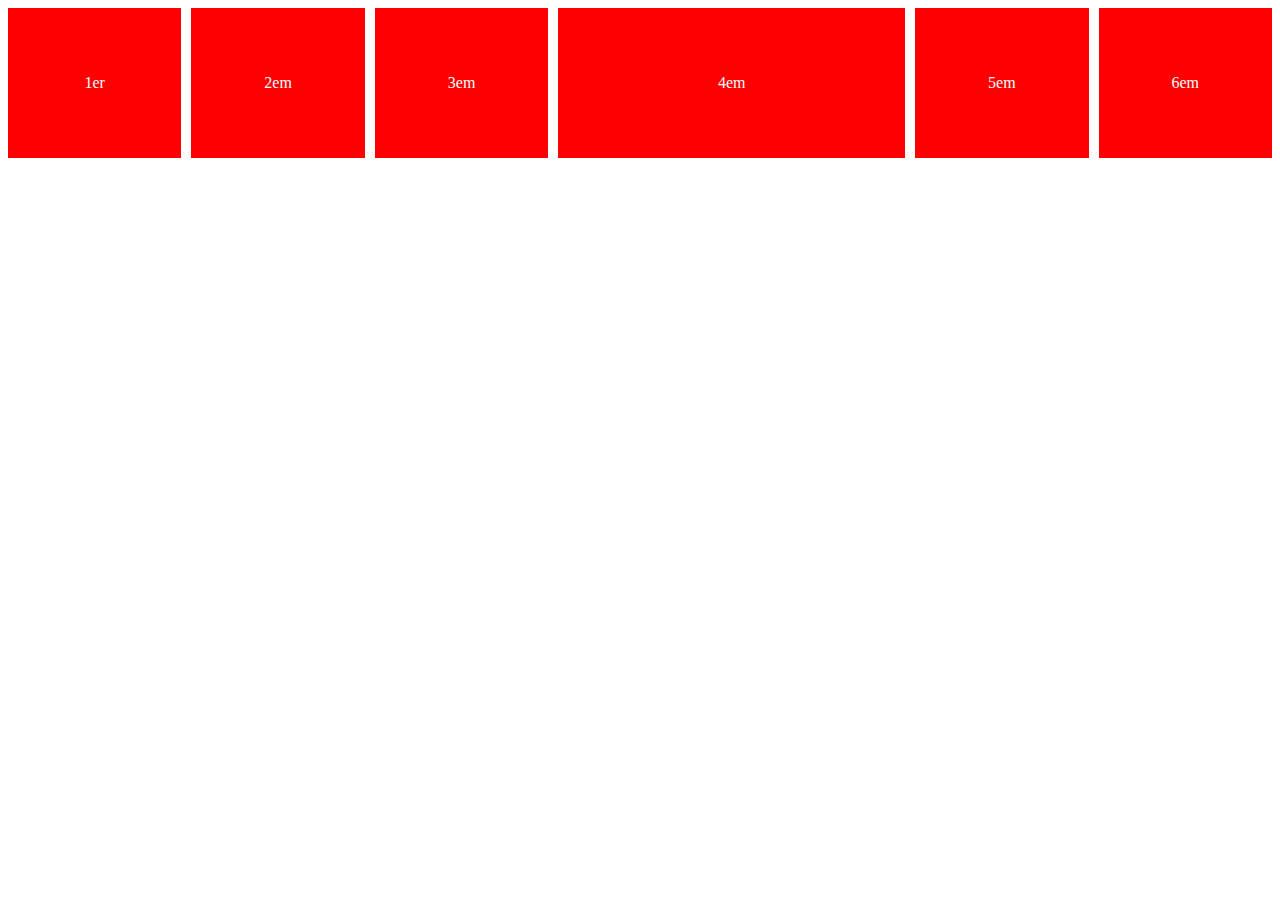
<file: flex/exo1/index.html>
<!DOCTYPE html>
<html lang="en">

<head>
    <meta charset="UTF-8">
    <meta http-equiv="X-UA-Compatible" content="IE=edge">
    <meta name="viewport" content="width=device-width, initial-scale=1.0">
    <link rel="stylesheet" href="./public/css/style.css">
    <title>Document</title>
</head>

<body>

    <div class="conatainer">
        <div class="cont">
            <p>1er</p>
        </div>
        <div class="cont">
            <p>2em</p>
        </div>
        <div class="cont">
            <p>3em</p>
        </div>
        <div class="cont col4">
            <p>4em</p>
        </div>
        <div class="cont">
            <p>5em</p>
        </div>
        <div class="cont">
            <p>6em</p>
        </div>
    </div>
</body>

</html>
</file>
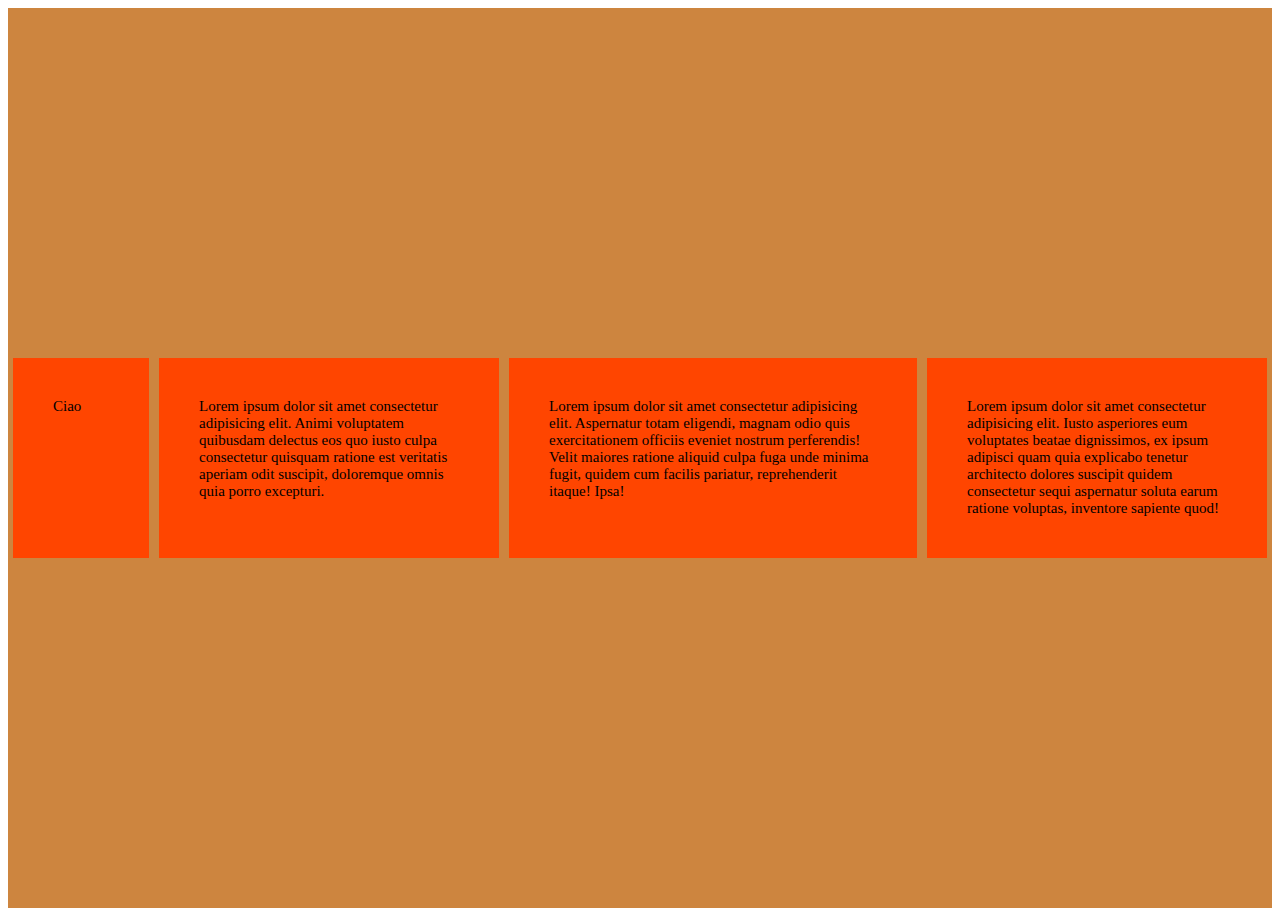
<file: flex/exo2/index.html>
<!DOCTYPE html>
<html lang="en">

<head>
    <meta charset="UTF-8">
    <meta http-equiv="X-UA-Compatible" content="IE=edge">
    <meta name="viewport" content="width=device-width, initial-scale=1.0">
    <link rel="stylesheet" href="./public/css/style.css">
    <title>Document</title>
</head>

<body>

    <section>
        <div class="col1">
            <p>Ciao</p>
        </div>
        <div>
            <p>Lorem ipsum dolor sit amet consectetur adipisicing elit. Animi voluptatem quibusdam delectus eos quo
                iusto culpa consectetur quisquam ratione est veritatis aperiam odit suscipit, doloremque omnis quia
                porro excepturi.</p>
        </div>
        <div class="col3">
            <p>Lorem ipsum dolor sit amet consectetur adipisicing elit. Aspernatur totam eligendi, magnam odio quis
                exercitationem officiis eveniet nostrum perferendis! Velit maiores ratione aliquid culpa fuga unde
                minima fugit, quidem cum facilis pariatur, reprehenderit itaque! Ipsa!</p>
        </div>
        <div>
            <p>Lorem ipsum dolor sit amet consectetur adipisicing elit. Iusto asperiores eum voluptates beatae
                dignissimos, ex ipsum adipisci quam quia explicabo tenetur architecto dolores suscipit quidem
                consectetur sequi aspernatur soluta earum ratione voluptas, inventore sapiente quod!</p>
        </div>
    </section>
</body>

</html>
</file>
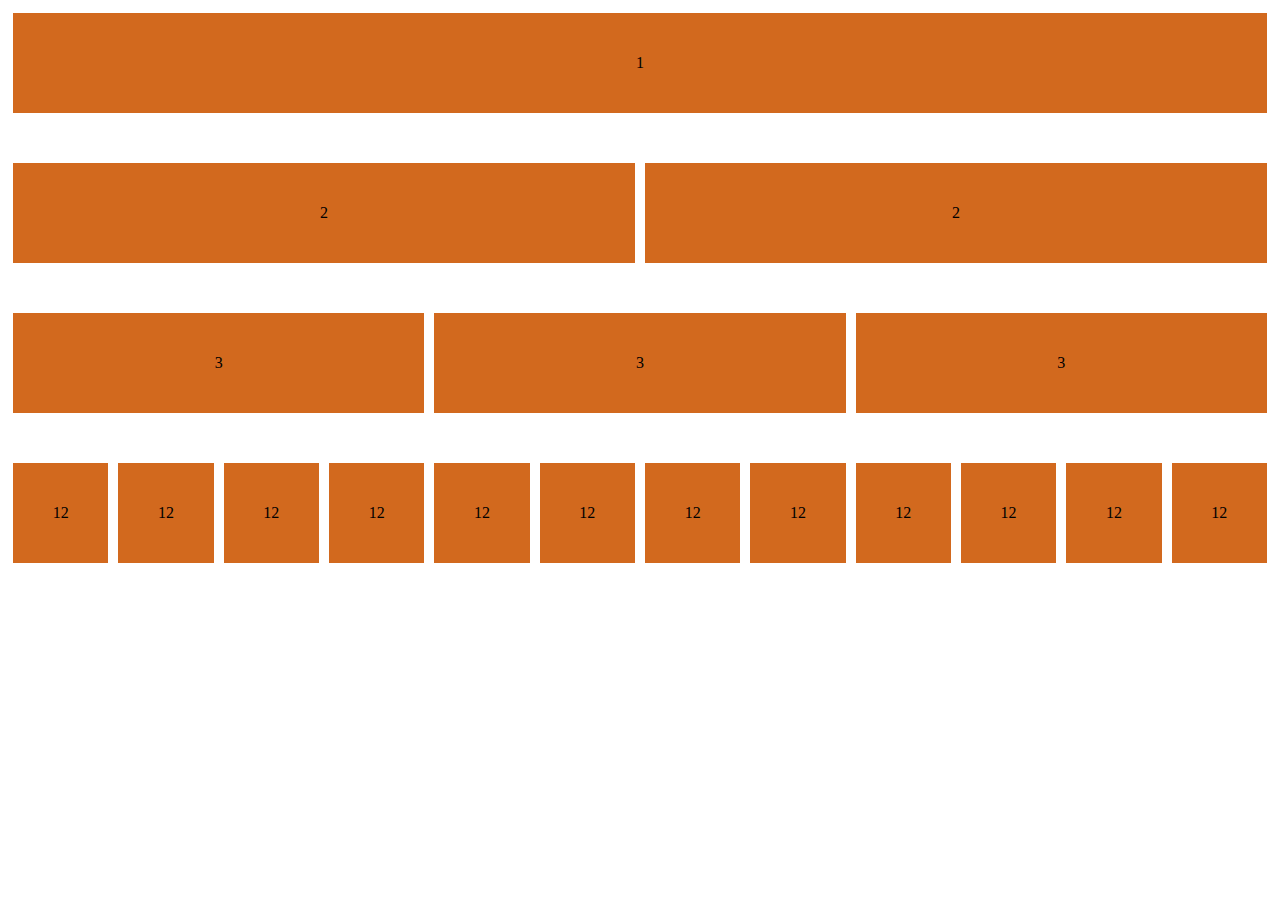
<file: flex/exo3/index.html>
<!DOCTYPE html>
<html lang="en">
<head>
    <meta charset="UTF-8">
    <meta http-equiv="X-UA-Compatible" content="IE=edge">
    <meta name="viewport" content="width=device-width, initial-scale=1.0">
    <link rel="stylesheet" href="./public/css/style.css">
    <title>Document</title>
</head>
<body>


    
<!-- première ligne -->
<section>
    <div class="row"><p>1</p></div>
</section>

<!-- 2e ligne -->
<section>
    <div class="row">
        <p>2</p>
    </div>
    <div class="row">
        <p>2</p>
    </div>
</section>

<!-- 3e ligne -->
<section>
    <div class="row">
        <p>3</p>
    </div>
    <div class="row">
        <p>3</p>
    </div>
    <div class="row">
        <p>3</p>
    </div>
</section>

<section>
    <div class="row">
        <p>12</p>
    </div>
    <div class="row">
        <p>12</p>
    </div>
    <div class="row">
        <p>12</p>
    </div>
    <div class="row">
        <p>12</p>
    </div>
    <div class="row">
        <p>12</p>
    </div>
    <div class="row">
        <p>12</p>
    </div>
    <div class="row">
        <p>12</p>
    </div>
    <div class="row">
        <p>12</p>
    </div>
    <div class="row">
        <p>12</p>
    </div>
    <div class="row">
        <p>12</p>
    </div>
    <div class="row">
        <p>12</p>
    </div>
    <div class="row">
        <p>12</p>
    </div>
</section>

</body>
</html>
</file>
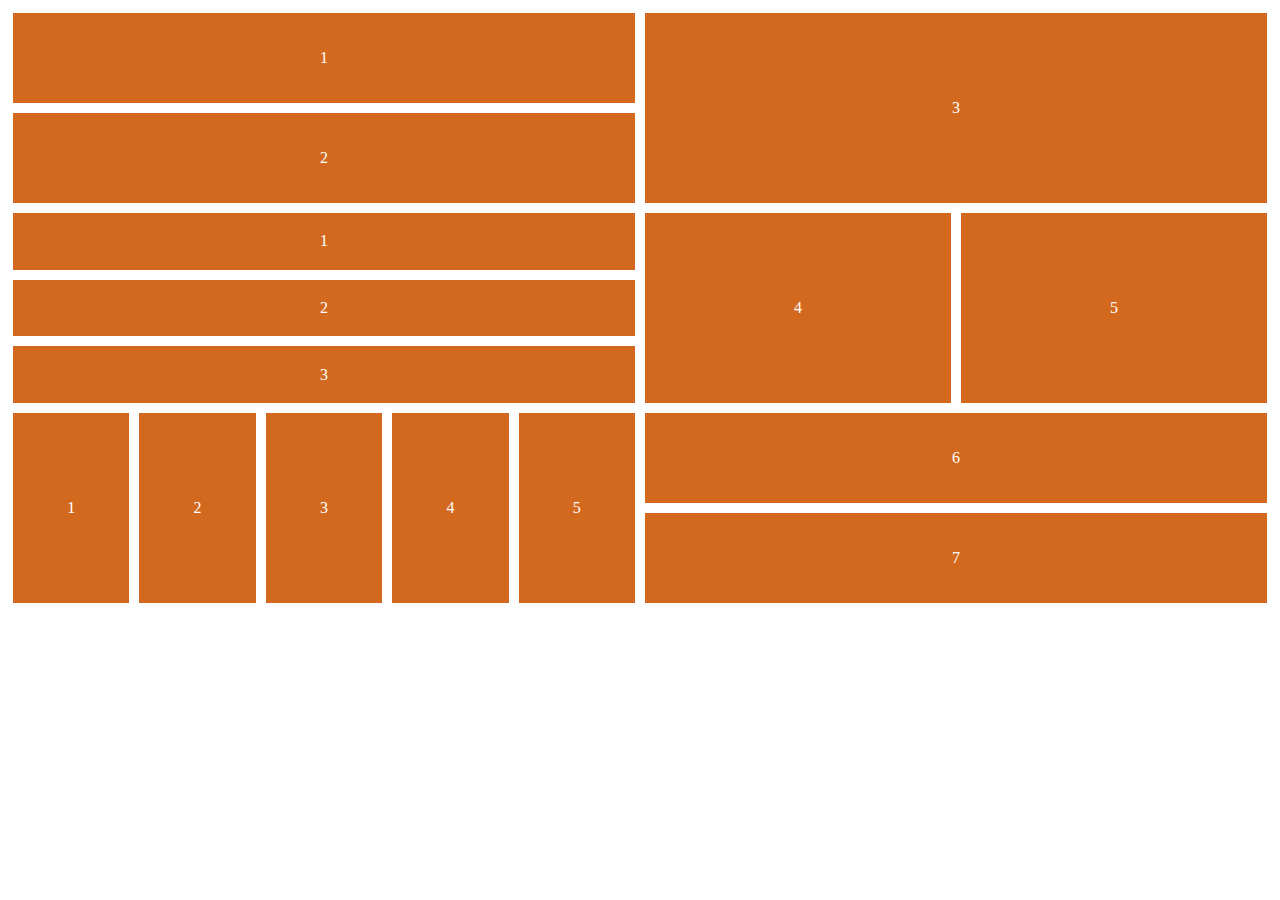
<file: flex/exo4/index.html>
<!DOCTYPE html>
<html lang="en">

<head>
    <meta charset="UTF-8">
    <meta http-equiv="X-UA-Compatible" content="IE=edge">
    <meta name="viewport" content="width=device-width, initial-scale=1.0">
    <link rel="stylesheet" href="./public/css/style.css">
    <title>Document</title>
</head>

<body>

    <section>
        <div class="col-6 column">
            <div class="col-12"><p>1</p></div>
            <div class="col-12"><p>2</p></div>
        </div>
        <div class="col-6 column">
            <div class="col-12"><p>3</p></div>
        </div>
    </section>

    <section>

        <div class="column col-6">
            <div class="col-12"><p>1</p></div>
            <div class="col-12"><p>2</p></div>
            <div class="col-12"><p>3</p></div>
        </div>
        <div class="col-6">
            <div class="col-12"><p>4</p></div>
            <div class="col-12"><p>5</p></div>
        </div>
    </section>

    <section>
        <div class="col-6">
            <div class="col-12">1</div>
            <div class="col-12">2</div>
            <div class="col-12">3</div>
            <div class="col-12">4</div>
            <div class="col-12">5</div>
        </div>
        <div class="col-6 column">
            <div class="col-12">6</div>
            <div class="col-12">7</div>
        </div>
    </section>

</body>

</html>
</file>
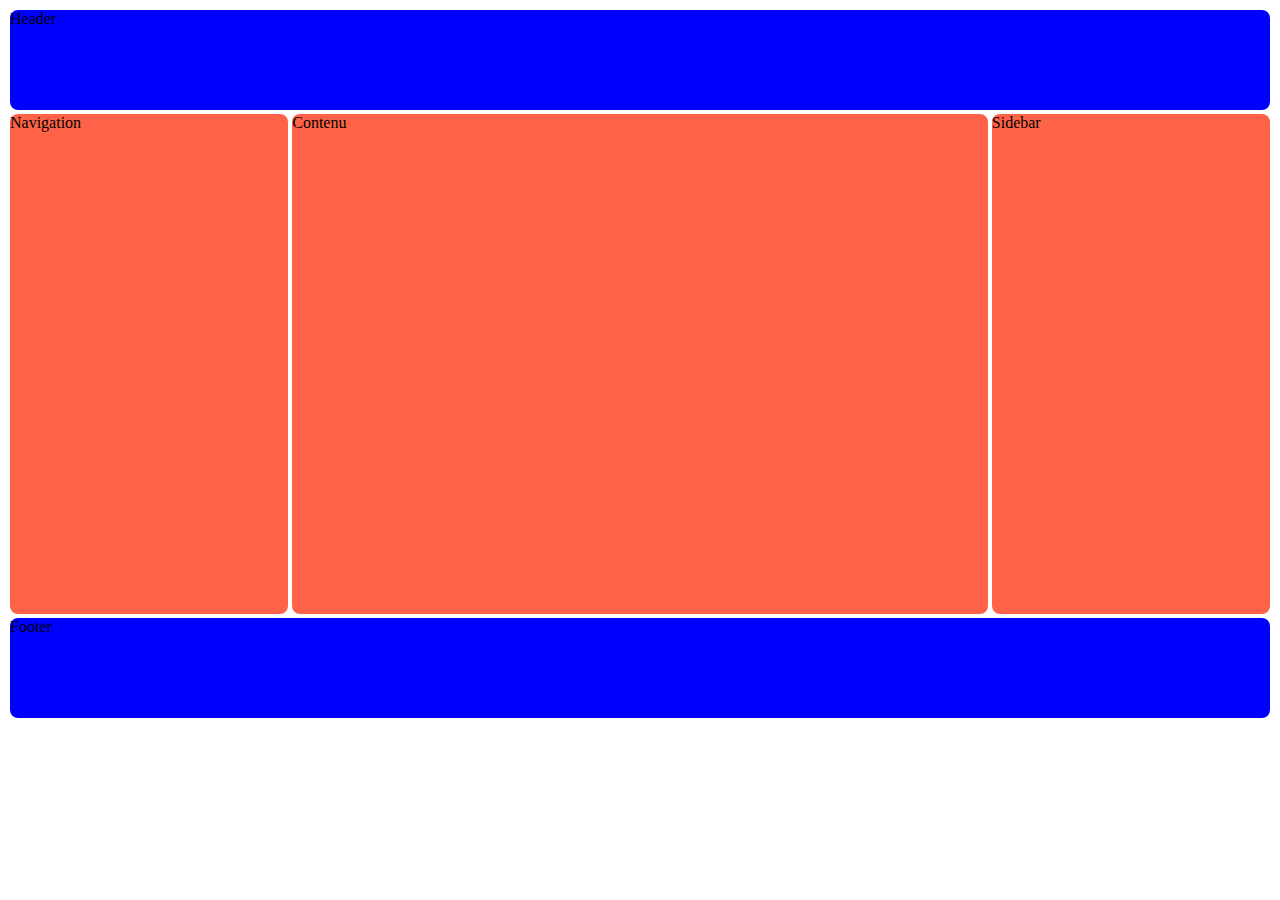
<file: flex/exo5/index.html>
<!DOCTYPE html>
<html lang="en">

<head>
    <meta charset="UTF-8">
    <meta http-equiv="X-UA-Compatible" content="IE=edge">
    <meta name="viewport" content="width=device-width, initial-scale=1.0">
    <link rel="stylesheet" href="./public/css/style.css">
    <title>Document</title>
</head>

<body>
    <header>Header</header>
    <div class="container">
        <article>Contenu</article>
        <nav>Navigation</nav>
        <aside>Sidebar</aside>
    </div>
    <footer>Footer</footer>
</body>

</html>
</file>
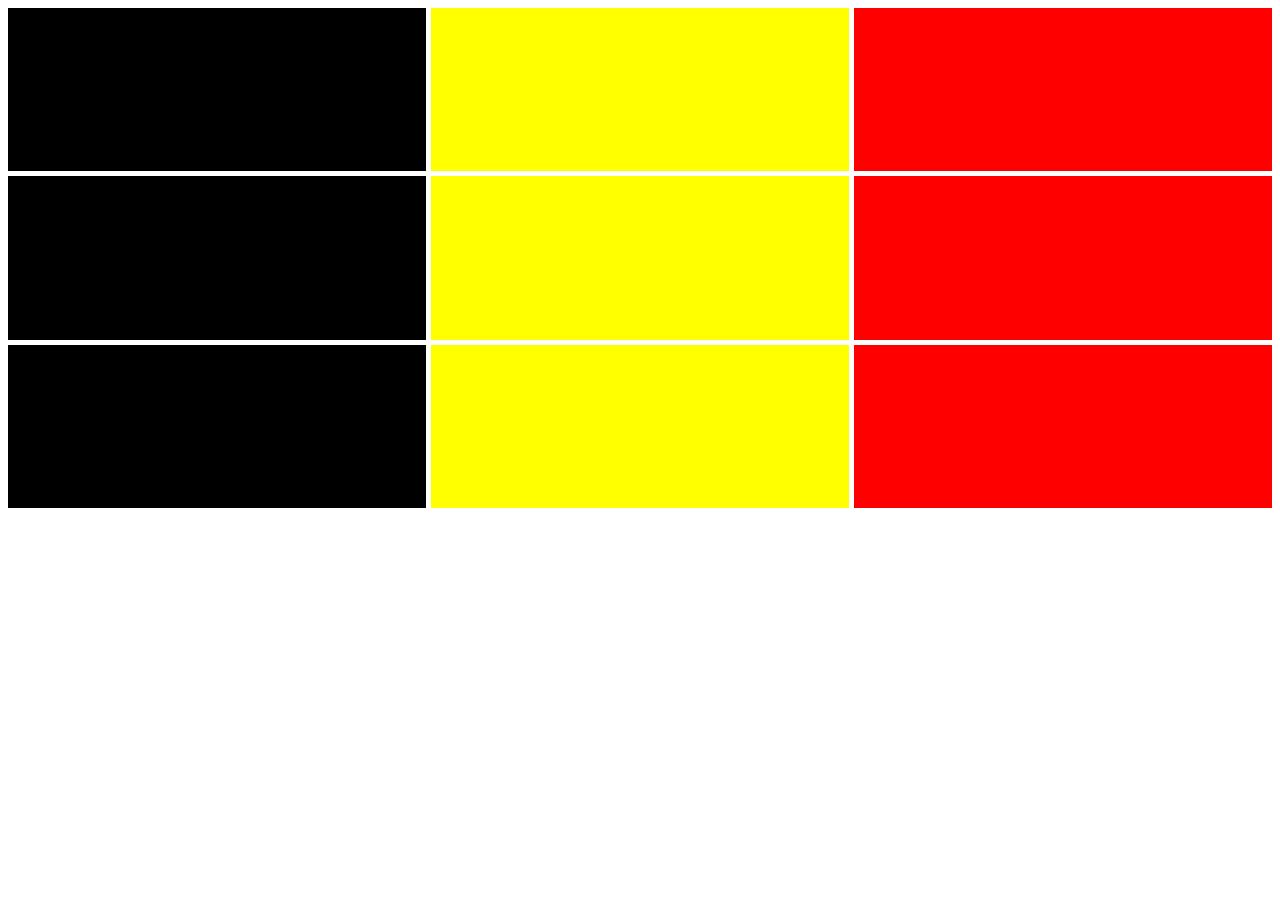
<file: flex/exo6/index.html>
<!DOCTYPE html>
<html lang="en">
<head>
    <meta charset="UTF-8">
    <meta http-equiv="X-UA-Compatible" content="IE=edge">
    <meta name="viewport" content="width=device-width, initial-scale=1.0">
    <link rel="stylesheet" href="./public/css/style.css">
    <title>Document</title>
</head>
<body>
    
    <section>
        <div></div>
        <div></div>
        <div></div>
        <div></div>
        <div></div>
        <div></div>
        <div></div>
        <div></div>
        <div></div>
    </section>

</body>
</html>
</file>
<file: before/public/css/style.css>
#h1{
position: relative;
max-width: max-content;

}
#h1::before{
    content: "";
    position: absolute;
    height: 3px;
    width: 100%;
    bottom: 0px;
    background-color: lightseagreen;
    transition: 1s;
}
#h1:hover::before{
    width: 0%;
}

#h2{
    position: relative;
    width: max-content;
}
#h2::before{
    content: "";
    position: absolute;
    background-color: lightskyblue;
    bottom: 0px;
    height: 3px;
    width: 50%;
    right: 50%;
    transition: width 1s;
}
#h2::after{
    content: "";
    position: absolute;
    background-color: lightskyblue;
    height: 3px;
    bottom: 0px;
    width: 50%;
    left: 50%;
    transition: width 1s;
}
#h2:hover::before, #h2:hover::after{
    width: 0%;
}
#h3{
    position: relative;
    width: max-content;
}
#h3::before{
    content: "";
    position: absolute;
    background-color: rgba(255, 255, 0, 0.5);
    width: 100%;
    bottom: 0px;
    height: 100%;
    transition: height 1s;
}
#h3:hover::before{
    height: 0%;
}
</file>
<file: exercice1/public/css/style.css>
h1{
color: tomato;
}

h2{
    color: royalblue;
}

p{
    font-size: 40px;
    font-weight: bold;
    background-color: tomato;
}

.underline{
    text-decoration: underline;
}

li{
    font-style: italic;
}
</file>
<file: exo-animation/style.css>
body {
  height: 150vh;
}
div {
  width: 100px;
  height: 100px;
  position: relative;
  border: 1px solid black;
  background: red;
  margin-bottom: 200px;
}

div:hover{
  animation-play-state: paused;
}

div:nth-child(2n){
}


h2 {
  position: relative;
  margin: 100px;
  font-size: 50px;
  color: green;
}
</file>
<file: exo-animation/animation.css>
div {
  animation: devant 2s 1s infinite alternate-reverse;
  /* animation-direction: alternate; */
}
@keyframes devant {
    0% {left: 0px; top: 0px}
    25% {left: 200px; top: 0px}
    50% {top: 200px; left: 200px;}
    75% {left: 0px; top: 200px;}
    100% {left: 0px; top: 0px;}
}

#bounce-title{
  animation: saut 1s ease infinite alternate;
}

@keyframes saut {
    from{transform: translateY(0) scaleY(0.5);}
    to{transform: translateY(-200px) scaleY(2);}
}
</file>
<file: exo-positions/public/css/style.css>
body {
  margin: 0
}

section{
  background-color: #4da6ff;
}

h2{
  background-color: yellow;
  border: 2px solid black;
  font-size: 30px; 
}

section:first-child > h2:first-of-type{
  margin: 50px;
}

section:first-child > h2:nth-of-type(2){
  margin-left: 20%;
}

section:first-child > h2:nth-of-type(3){
  margin: auto;
}

section:nth-child(2) > h2:first-of-type{
  padding: 50px;
}

section:nth-child(2) > h2:nth-of-type(2){
  padding-left: 20%;
}

section:nth-child(3) > h2{
  padding: auto;
  margin: auto;
  display: inline-block;
}

section:nth-child(4) > h2{
  width: auto;
  float: right;
  overflow: auto;
}

section:nth-child(5) > h2{
  position: fixed;
  background-color: green;
  margin: 50px;
  top: 50px;
}

section:nth-child(6) > h2{
  position: absolute;
  z-index: -1;
}


section:nth-child(6) > h2:nth-of-type(2){
  background-color: blue;
  margin-left: 100px;
  z-index: -2;
}



/* Exo margin */
/* fin exo margin */

/* exo padding */
/* fin exo padding */

/* exo display */
/* fin exo display */

/* exo position */
/* fin exo position */

/* exo position (priorité) */
/* fin exo position (priorité) */
</file>
<file: les_backgrounds_exo/css/style.css>
/* début Aspect général */
*{
    font-family: arial;
}
body{
    background-color: #f2f2f2;
    padding: 100px 0 200px 0;
}
h1{
    text-align: center;
}
h1,h3{
    color: #0d0d0d;
}
.container{
    width: 70%;
    overflow: hidden;
    margin: 0 auto;
    margin-bottom: 35px;
}
.float-left{
    float: left;
    margin-right: 20px;
}
.box-300{
    height: 300px;
    width: 300px;
    border: 1px solid black;
}
.box-400-600{
    height: 400px;
    width: 600px;
    border: 1px solid black;
}

.clear{
    clear: both;
}
/* fin Aspect général */



/* début exo 01 background-color */
.bg-color-1{
    background-color: orangered;
}
.bg-color-2{
    background-color: palegreen;
}
/* fin exo 01 background-color */

/* début exo 02 background*/
.bg-1{
    background-color: red;
    background: linear-gradient(blue, red);
}
.bg-2{
    background: radial-gradient(red,blue);
}
.bg-3{
    background: linear-gradient(90deg, blue, red);
}
.bg-4{
    background: linear-gradient(227deg, blue, red);
}
/* fin exo 02 background*/

/* début exo 03 background-position*/
.img-1{ 
    background-image: url(../images/bg_image.jpg);
}
.img-2{
    background-image: url(../images/bg_image.jpg);
    background-position: center;
}
.img-3{
    background-image: url(../images/bg_image.jpg);
    background-position: right;
}
.img-4{
    background-image: url(../images/bg_image.jpg);
    background-position: left;
}
/* fin exo 03 background-position*/

/* début exo 04 background-repeat*/
.img-5{
    background-image: url(../images/bg_image_petite.jpg);
    background-repeat: no-repeat;
}
.img-6{
    background-image: url(../images/bg_image_petite.jpg);
    background-repeat: repeat-x;
}
.img-7{
    background-image: url(../images/bg_image_petite.jpg);
    background-repeat: repeat-y;
}
/* fin exo 04 background-repeat*/

/* début exo 05 background-size*/
.img-8{ 
    background-image: url(../images/bg_image_petite.jpg);
    background-size: 50px;
}
.img-9{ 
    background-image: url(../images/bg_image_petite.jpg);
    background-size: 100px 150px;
}
.img-10{
    background-image: url(../images/bg_image_petite.jpg);
    background-size: 600px;
}
.img-11{
    background-image: url(../images/bg_image_petite.jpg);
    background-size: contain;
    background-repeat: no-repeat;
    background-position: center;
}
/* fin exo 05 background-size*/

/* début exo 06 background-attachement*/
.img-12{
    background-image: url("../images/bg_image.jpg");
    background-repeat: no-repeat;
    background-attachment: fixed;
}
.img-13{
    background-image: url("../images/bg_image.jpg");
    background-position: center;
    background-repeat: no-repeat;
    background-attachment: fixed;
}
/* fin exo 06 background-attachement*/
</file>
<file: les_transitions/public/css/style.css>
section:not(:last-of-type){
    border-bottom: 3px solid royalblue;
}
section{
    padding-bottom: 50px;
}


/* début exo 01 les_hover_01 */
.bg-color{
    width: 150px;
    height: 150px;
    background-color: lightblue;
}
.bg-color:hover{
    background-color: purple;
}
/* fin exo 01 les_hover_01 */


/* début exo 02 les_hover_02 */
.height_and_width{
    background-color: lightblue;
    width: 150px;
    height: 150px;
}
.height_and_width:hover{
    width: 200px;
    height: 500px;
}
/* fin exo 02 les_hover_02 */



/* début exo 03 les_focus_03 */
.border_color:focus{
    border: 10px solid blue;
    border-radius: 10px;
}
/* fin exo 03 les_focus_03 */


/* début exo 04 les transitions */
.transition_04{
    background-color: yellow;
    width: 150px;
    height: 150px;
    transition: background-color 4s;
}

.transition_04:hover{
    background-color: red;
}
/* fin exo 04 les transitions */



/* début exo 05 les transitions */
.transition_05{
    background-color: orangered;
    width: 150px;
    height: 150px;
    transition: all 2s;
}
.transition_05:hover{
    background-color: purple;
    border: 2px solid black;
    border-radius: 50px;
}
/* fin exo 05 les transitions */



/* début exo 06 les transitions */
.transition_06{
    background-color: grey;
    height: 150px;
    width: 50px;
    transition: all 3s;
}
.transition_06:active{
    margin-left: 300px;
}
/* fin exo 06 les transitions */



/* début exo 07 les transitions */
.transition_07{
    background-color: grey;
    height: 150px;
    width: 50px;
    transition: margin 3s;
    transition-timing-function: ease-in-out;
}
.transition_07:active{
    margin-left: 80%;
}
/* fin exo 07 les transitions */



/* début exo 08 les transitions */
.transition_08{
    background-color: lightblue;
    height: 150px;
    width: 50px;
    transition: all 3s;
    transition-timing-function: ease-in-out;
}
.transition_08:active{
    margin-left: 80%;
    height: 50px;
    border-radius: 50px;
    background-color: purple;
}
/* fin exo 08 les transitions */



/* début exo 09 les transitions */
.transition_09{
    background-color: blue;
    height: 150px;
    width: 150px;
}
.transition_09_enfant{
    background-color: lightblue;
    width: 20%;
    height: 20%;
}
.transition_09:active .transition_09_enfant{
    background-color: red;
    transition: background-color 3s;
}
/* fin exo 09 les transitions */



/* début exo 10 les transitions */
.transition_10{
    background-color: orangered;
    width: 150px;
    height: 150px;
    transition: all 4s;
}
.transition_10:active{
    background-color: purple;
    border-radius: 50%;
    margin-left: 80%;
}
.transition_10_intrus{
    background-color: royalblue;
    width: 50px;
    height: 50px;
    border-radius: 50%;
    transition: all 4s;
}
.transition_10:active .transition_10_intrus{
    background-color: seagreen;
    margin-left: 85%;
    border-radius: 0%;
}


/* fin exo 10 les transitions */
</file>
<file: mediaquery/css/style.css>
nav ul{
    display:flex;
    justify-content: space-around; 
    list-style-type: none;
}


/* exo1 */
@media screen and (min-width: 1250px){
    body>ul:first-of-type>li:first-of-type{
        color: green;
    }
    body>ul:first-of-type>li:last-of-type{
        color: blue;
    }
}
/* fin exo1 */

/* exo2 */
@media screen and (max-width: 1250px) {
    body>ul:nth-of-type(2)>li:first-of-type{
        color: orange;
    }
    body>ul:nth-of-type(2)>li:last-of-type{
        color: red;
    }
}
/* fin exo 2 */

/* exo3 */
@media screen and (max-width: 1000px){
    body>ul:nth-of-type(3)>li:first-of-type{
        font-weight: bold;
        text-decoration: underline;
    }
}
@media screen and (min-width: 1250px){
    body>ul:nth-of-type(3)>li:last-of-type{
        color: blue;
        font-style: italic;
    }
}
/* fin exo3 */

/* exo4 */
@media screen and (max-width: 800px){
    h2:nth-of-type(4){
        border: 2px solid red;
        color: green;
    }
}
@media screen and (min-width: 900px){
    h2:nth-of-type(4){
        border: 2px solid red;
        color: green;
    }
}
/* fin exo4 */

/* exo5 */
@media screen and (min-width:900px) and (max-width:1250px){
    h2:nth-of-type(5){
        color: red;
        border: 2px solid red;
    }
    ul:nth-of-type(5)>li{
        color: red;
        border: 2px solid red;
    }
}
/* fin exo5 */

/* exo6 */
#exo6{
    background-image: url(../images/tartine.jpg);
    background-size: cover;
    width: 250px;
    height: 250px;
}
@media screen and (max-width:900px){
    #exo6{
        width: 125px;
        height: 125px;
    }
}
/* fin exo6 */

/* exo7 */
@media print {
    h2{
        color: black;
    }
    img{
        display: none;
    }
}
/* fin exo7 */

/* exo8 */
@media screen and (max-width: 576px){
    nav>ul{
        display: flex;
        flex-direction: column;
    }
    nav>ul>li>a:hover{
        color: orange;
    }
}
@media screen and (min-width: 1250px){
    nav>ul>li>a{
        font-size: 150%;
    }
    nav>ul>li>a:hover{
        color: green;
    }
}

/* fin exo8 */
</file>
<file: flex/exo1/public/css/style.css>
.conatainer{
    display: flex;
    justify-content: space-around;
    text-align: center;
    gap: 10px;
}

.cont{
    display: flex;
    justify-content: center;
    background-color: red;
    flex: 1;
    height: 150px;
}

.col4{
    flex: 2;
}

p{
    margin: auto;
    color: white
}
</file>
<file: flex/exo2/public/css/style.css>
section{
    background-color: peru;
    display: flex;
    justify-content: space-between;
    align-items: center;
    height: 100vh;
}

div{
    background-color: orangered;
    margin: 5px;
    height: 200px;
    flex: 2.5;
    text-align: left;
}

.col1{
    flex: 1;
}
.col3{
    flex: 3;
}

p{
    margin: auto;
    padding: 40px;
    font-size: 15px;
}
</file>
<file: flex/exo3/public/css/style.css>
section{
    display: flex;
    justify-content: space-around;
    height: 150px;
}

.row{
    background-color: chocolate;
    display: flex;
    justify-content: center;
    align-items: center;
    height: 100px;
    flex: 1;
    margin: 5px;
}
</file>
<file: flex/exo4/public/css/style.css>
section{
    display: flex;
}

.col-6{
    flex: 1;
    height: 200px;
    display: flex;

}

.column{
    flex-direction: column;
}

.col-12{
    background-color: chocolate;
    color: white;
    margin: 5px;
    flex-grow: 1;
    display: flex;
    justify-content: center;
    align-items: center;
}
</file>
<file: flex/exo5/public/css/style.css>
header{
    height: 100px;
    width: auto;
    background-color: blue;
    border: 2px solid white;
    border-radius: 10px;
}

.container{
    display: flex;
}

.container>*{
    display: flex;
    background-color: tomato;
    height: 500px;
    border: 2px solid white;
    border-radius: 10px;
    flex: 1;
}

.container>nav{
    display: flex;
    flex: 1;
    order: -2;
}

.container>article{
display: flex;
flex: 2.5;
}

footer{
    height: 100px;
    width: auto;
    background-color: blue;
    border: 2px solid white;
    border-radius: 10px;
}
</file>
<file: flex/exo6/public/css/style.css>
section {
    display: grid;
    grid-template-columns: repeat(3, 1fr);
    grid-template-rows: repeat(3, 1fr);  
    width: 100%;
    height: 500px;
    gap: 5px;
}


div{
    background-color: red;

}
div:nth-of-type(3n + 1){
    background-color: black;

}
div:nth-of-type(3n + 2){
    background-color: yellow;

}
</file>
